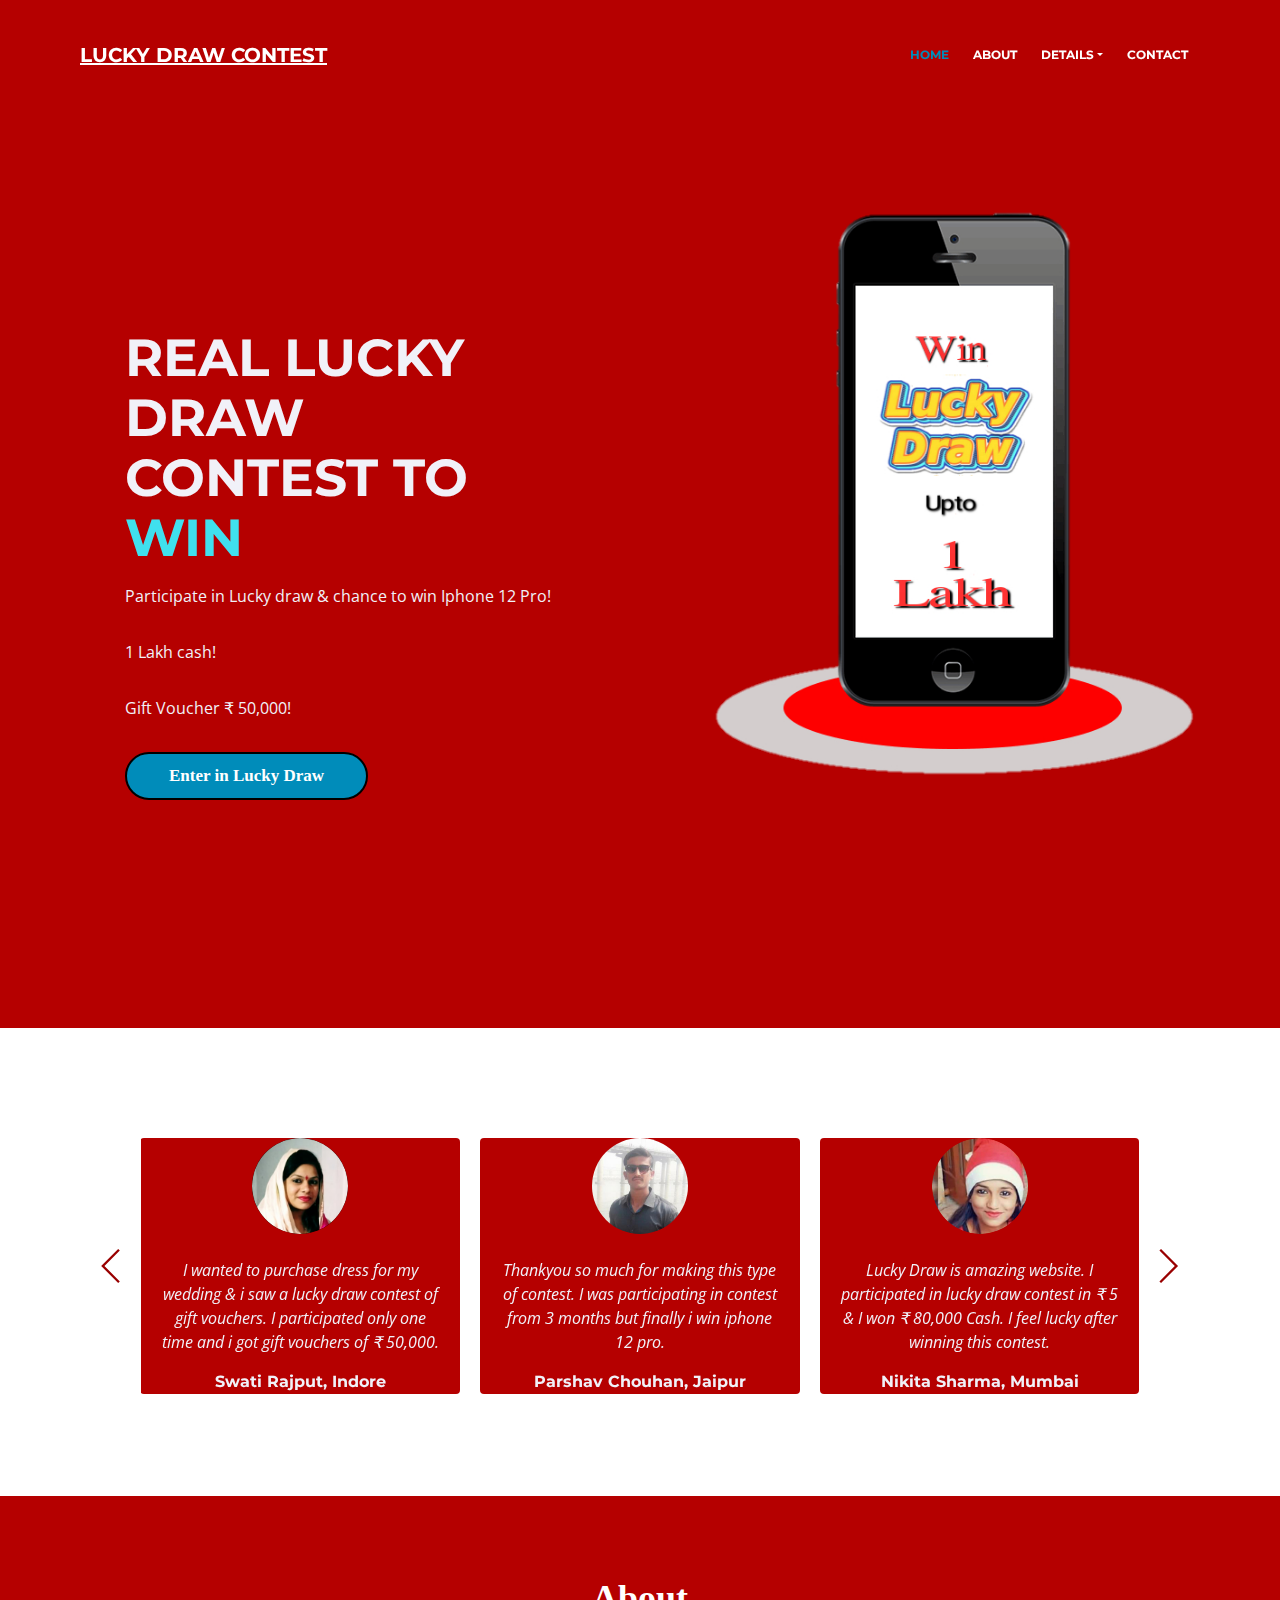
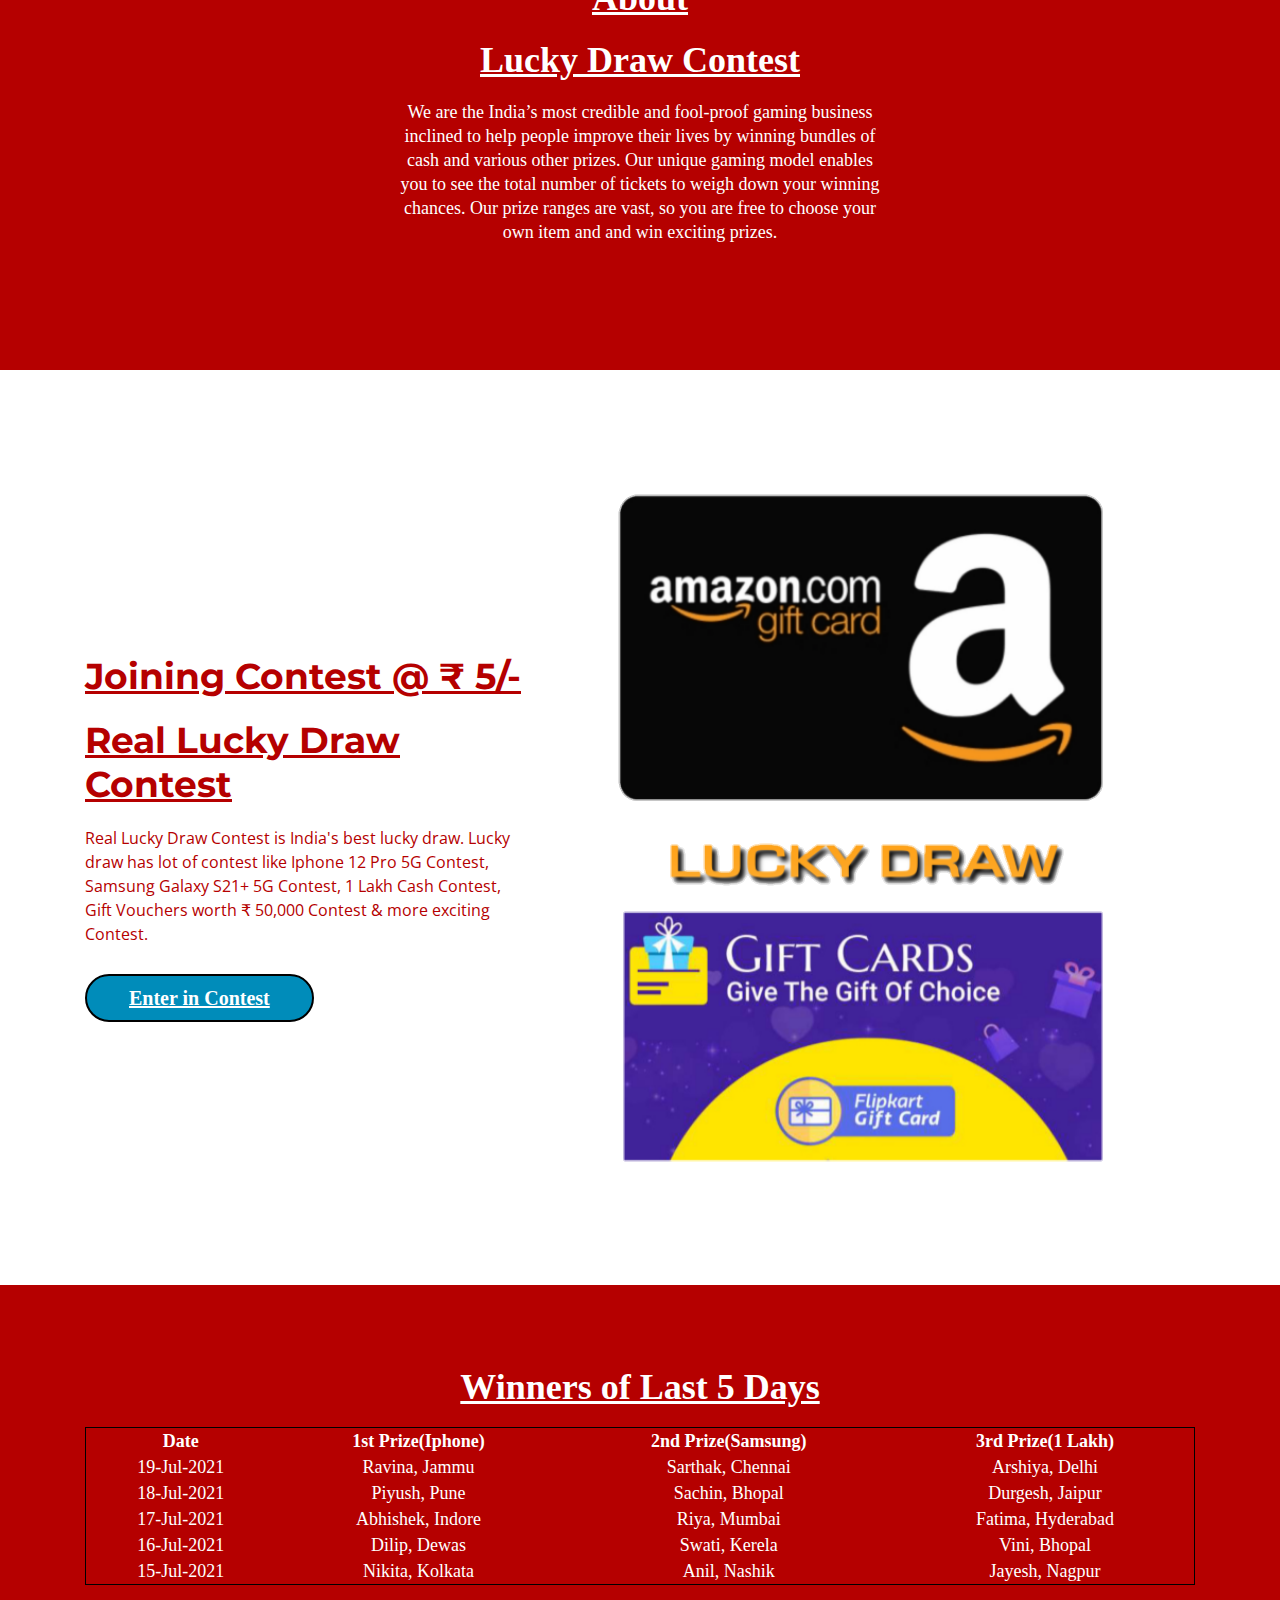
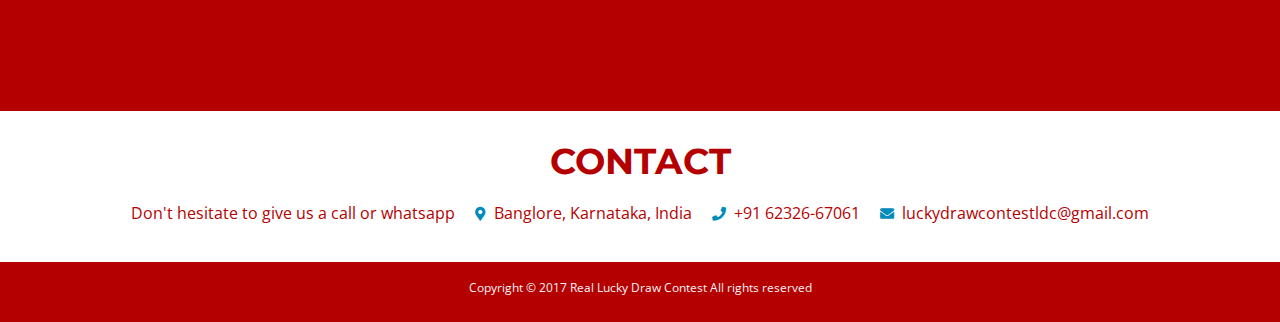
<file: index.html>
﻿<!DOCTYPE html>
<html lang="en">
<head>
    <meta charset="utf-8">
    <meta name="viewport" content="width=device-width, initial-scale=1, shrink-to-fit=no">
    
    <!-- SEO Meta Tags -->
    <meta name="description" content="Real Lucky Draw Contest is India's best lucky draw. Lucky draw has lot of contest like Iphone 12 Pro 5G Contest, Samsung Galaxy S21+ 5G Contest, 1 Lakh Cash Contest, Gift Vouchers worth ₹ 50,000 Contest & more exciting Contest.">
    <meta name="author" content="Inovatik">

    <!-- OG Meta Tags to improve the way the post looks when you share the page on LinkedIn, Facebook, Google+ -->
	<meta property="og:site_name" content="" /> <!-- website name -->
	<meta property="og:site" content="" /> <!-- website link -->
	<meta property="og:title" content=""/> <!-- title shown in the actual shared post -->
	<meta property="og:description" content="" /> <!-- description shown in the actual shared post -->
	<meta property="og:image" content="" /> <!-- image link, make sure it's jpg -->
	<meta property="og:url" content="" /> <!-- where do you want your post to link to -->
	<meta property="og:type" content="article" />

    <!-- Website Title -->
    <title>REAL LUCKY DRAW CONTEST</title>
    
    <!-- Styles -->
    <link href="https://fonts.googleapis.com/css?family=Montserrat:400,600,700" rel="stylesheet">
    <link href="https://fonts.googleapis.com/css?family=Open+Sans:400,400i,700,700i" rel="stylesheet">
    <link href="css/bootstrap.css" rel="stylesheet">
    <link href="css/fontawesome-all.css" rel="stylesheet">
    <link href="css/swiper.css" rel="stylesheet">
	<link href="css/magnific-popup.css" rel="stylesheet">
	<link href="css/styles.css" rel="stylesheet">
    
    <style>
        .inline-block {
   display: inline-block;
}

.img-with-text {
    text-align: center;
    
    width: [width of img];
    
}

.img-with-text img {
    display: inline-block;
    margin: 10px;
    width: 200px;
height: 250px;
}
    </style>
    
	<!-- Favicon  -->
    <link rel="icon" href="images/ilogo.png">
</head>
<body data-spy="scroll" data-target=".fixed-top">
    
    <!-- Navigation -->
    <nav class="navbar navbar-expand-md navbar-dark navbar-custom fixed-top">
        <!-- Text Logo - Use this if you don't have a graphic logo -->
        <!-- <a class="navbar-brand logo-text page-scroll" href="index.html">Leno</a> -->

        <!-- Image Logo -->
        <!--<a class="navbar-brand logo-image" href="index.html"><img src="images\Logo SVG.svg" alt="alternative"></a> -->
        <a class="navbar-brand logo-image" href="index.html">LUCKY DRAW CONTEST</a> 
        
        <!-- Mobile Menu Toggle Button -->
        <button class="navbar-toggler" type="button" data-toggle="collapse" data-target="#navbarsExampleDefault" aria-controls="navbarsExampleDefault" aria-expanded="false" aria-label="Toggle navigation">
            <span class="navbar-toggler-awesome fas fa-bars"></span>
            <span class="navbar-toggler-awesome fas fa-times"></span>
        </button>
        <!-- end of mobile menu toggle button -->

        <div class="collapse navbar-collapse" id="navbarsExampleDefault">
            <ul class="navbar-nav ml-auto">
                <li class="nav-item">
                    <a class="nav-link page-scroll" href="#header">HOME <span class="sr-only">(current)</span></a>
                </li>
                <li class="nav-item">
                    <a class="nav-link page-scroll" href="#preview">ABOUT</a>
                </li>

                <!-- Dropdown Menu -->          
                <li class="nav-item dropdown">
                    <a class="nav-link dropdown-toggle page-scroll" href="#details" id="navbarDropdown" role="button" aria-haspopup="true" aria-expanded="false">DETAILS</a>
                    <div class="dropdown-menu" aria-labelledby="navbarDropdown">
                        <a class="dropdown-item" href="terms-conditions.html"><span class="item-text">TERMS CONDITIONS</span></a>
                        <div class="dropdown-items-divide-hr"></div>
                                            </div>
                </li>
                <!-- end of dropdown menu -->

                <li class="nav-item">
                    <a class="nav-link page-scroll" href="#contact">CONTACT</a>
                </li>
            </ul>
        </div>
    </nav> <!-- end of navbar -->
    <!-- end of navigation -->


    <!-- Header -->
    <header id="header" class="header">
        <div class="header-content">
            <div class="container">
                <div class="row">
                    <div class="col-lg-6">
                        <div class="text-container">
                            <h1>REAL LUCKY DRAW <br>CONTEST TO <br><span id="js-rotating">WIN</span></h1>
                            <p class="p-large">Participate in Lucky draw & chance to win Iphone 12 Pro!</p>    
			    <p class="p-large"> 1 Lakh cash!</p>
			    <p class="p-large"> Gift Voucher ₹ 50,000!</p>
                            <!--<a class="btn-solid-lg page-scroll" href="#your-link"><i class="fab fa-apple"></i>APP STORE</a>-->
                            <a class="btn-solid-lg page-scroll" href="contest-form.html"><i class="#"></i>Enter in Lucky Draw</a>
                        </div>
                    </div> <!-- end of col -->
                    <div class="col-lg-6">
                        <div class="image-container">
                            <img class="img-fluid" src="images\front1.png" alt="alternative">
                        </div> <!-- end of image-container -->
                    </div> <!-- end of col -->
                </div> <!-- end of row -->
            </div> <!-- end of container -->
        </div> <!-- end of header-content -->
    </header> <!-- end of header -->
    <!-- end of header -->


    <!-- Testimonials -->
    <div class="slider-1">
        <div class="container">
            <div class="row">
                <div class="col-lg-12">

                    <!-- Card Slider -->
                    <div class="slider-container">
                        <div class="swiper-container card-slider">
                            <div class="swiper-wrapper">
                                
                                <!-- Slide -->
                                <div class="swiper-slide">
                                    <div class="card">
                                        <img class="card-image" src="images\IMG_20200821_150931.jpg" alt="alternative">
                                        <div class="card-body">
                                            <p class="testimonial-text">I wanted to purchase dress for my wedding & i saw a lucky draw contest of gift vouchers. I participated only one time and i got gift vouchers of ₹ 50,000.</p>
                                            <p class="testimonial-author">Swati Rajput, Indore</p>
                                        </div>
                                    </div>
                                </div> <!-- end of swiper-slide -->
                                <!-- end of slide -->
        
              <div class="swiper-slide">
                                    <div class="card">
                                        <img class="card-image" src="images\IMG_20200514_160900.jpg" alt="alternative">
                                        <div class="card-body">
                                            <p class="testimonial-text">Thankyou so much for making this type of contest. I was participating in contest from 3 months but finally i win iphone 12 pro.</p>
                                            <p class="testimonial-author">Parshav Chouhan, Jaipur</p>
                                        </div>
                                    </div>
                                </div> <!-- end of swiper-slide -->
                                <!-- end of slide -->
	        
              <div class="swiper-slide">
                                    <div class="card">
                                        <img class="card-image" src="images\1589226141588.png" alt="alternative">
                                        <div class="card-body">
                                            <p class="testimonial-text">Lucky Draw is amazing website. I participated in lucky draw contest in ₹ 5 & I won ₹ 80,000 Cash. I feel lucky after winning this contest.</p>
                                            <p class="testimonial-author">Nikita Sharma, Mumbai</p>
                                        </div>
                                    </div>
                                </div> <!-- end of swiper-slide -->
                                <!-- end of slide -->
		<div class="swiper-slide">
                                    <div class="card">
                                        <img class="card-image" src="images\IMG_20210602_201456.jpg" alt="alternative">
                                        <div class="card-body">
                                            <p class="testimonial-text">I wanted to purchase Iphone 10 but when i saw lucky draw contest @ Rs 5 then i participated and i won Iphone 12 Pro</p>
                                            <p class="testimonial-author">Abhishek Singh, Chandigarh</p>
                                        </div>
                                    </div>
                                </div> <!-- end of swiper-slide -->
                                <!-- end of slide -->
		<div class="swiper-slide">
                                    <div class="card">
                                        <img class="card-image" src="images\IMG_20200514_160807.jpg" alt="alternative">
                                        <div class="card-body">
                                            <p class="testimonial-text">Hello I am Bhumi Bhrambhatt from Surat. I WON ₹ 1,00,000. & now i will continue my studies. Thankyou so much for organising this contest</p>
                                            <p class="testimonial-author">Bhumi Bhrambhatt, Surat</p>
                                        </div>
                                    </div>
                                </div> <!-- end of swiper-slide -->
                                <!-- end of slide -->       
        
        
                            
                            </div> <!-- end of swiper-wrapper -->
        
                            <!-- Add Arrows -->
                            <div class="swiper-button-next"></div>
                            <div class="swiper-button-prev"></div>
                            <!-- end of add arrows -->
        
                        </div> <!-- end of swiper-container -->
                    </div> <!-- end of slider-container -->
                    <!-- end of card slider -->

                </div> <!-- end of col -->
            </div> <!-- end of row -->
        </div> <!-- end of container -->
    </div> <!-- end of slider-1 -->
    <!-- end of testimonials -->

    <!-- Video -->
    <div id="preview" class="basic-1">
        <div class="container">
            <div class="row">
                <div class="col-lg-12">
                    <h2>About</h2> 
	      <h2>Lucky Draw Contest</h2>
                    <div class="p-heading p-large">We are the India’s most credible and fool-proof gaming business inclined to help people improve their lives by winning bundles of cash and various other prizes. Our unique gaming model enables you to see the total number of tickets to weigh down your winning chances. Our prize ranges are vast, so you are free to choose your own item and and win exciting prizes.</div>
                </div> <!-- end of col -->
            </div> <!-- end of row -->
        </div> <!-- end of container -->
    </div> <!-- end of basic-1 -->
    <!-- end of video -->


    <!-- Download -->
    <div class="basic-4">
        <div class="container">
            <div class="row">
                <div class="col-lg-6 col-xl-5">
                    <div class="text-container">
                        <h2>Joining Contest @ ₹ 5/-</h2>
			<h2>Real Lucky Draw Contest</h2>
                        <p class="p-large">Real Lucky Draw Contest is India's best lucky draw. Lucky draw has lot of contest like Iphone 12 Pro 5G Contest, Samsung Galaxy S21+ 5G Contest, 1 Lakh Cash Contest, Gift Vouchers worth ₹ 50,000 Contest & more exciting Contest. </p>
                        <!--<a class="btn-solid-lg" href="#your-link"><i class="fab fa-apple"></i>APP STORE</a>-->
                            <a class="btn-solid-lg page-scroll" href="contest-form.html"><i class="#"></i>Enter in Contest</a>
                    </div> <!-- end of text-container -->
                </div> <!-- end of col -->
                <div class="col-lg-6 col-xl-7">
                    <div class="image-container">
                        <img class="img-fluid" src="images\question.png" alt="alternative">
                    </div> <!-- end of img-container -->
                </div> <!-- end of col -->
            </div> <!-- end of row -->
        </div> <!-- end of container -->
    </div> <!-- end of basic-4 -->
    <!-- end of download -->


    <!-- Video -->
    <div id="preview" class="basic-07">
        <div class="container">
            <div class="row">
                <div class="col-lg-12">
                    <h2>Winners of Last 5 Days</h2> 
          <h2></h2>
                    <table class="p-heading p-large" style="width:100%" "border: 1px solid black">

  <tr>
    <th>Date</th>
    <th>1st Prize(Iphone)</th>
    <th>2nd Prize(Samsung)</th>
    <th>3rd Prize(1 Lakh)</th>
  </tr>
  <tr>
    <td>19-Jul-2021</td>
    <td>Ravina, Jammu</td>
    <td>Sarthak, Chennai</td>
    <td>Arshiya, Delhi</td>
  </tr>
  <tr>
    <td>18-Jul-2021</td>
    <td>Piyush, Pune</td>
    <td>Sachin, Bhopal</td>
    <td>Durgesh, Jaipur</td>
  </tr>
  <tr>
    <td>17-Jul-2021</td>
    <td>Abhishek, Indore</td>
    <td>Riya, Mumbai</td>
    <td>Fatima, Hyderabad</td>
  </tr>
  <tr>
    <td>16-Jul-2021</td>
    <td>Dilip, Dewas</td>
    <td>Swati, Kerela</td>
    <td>Vini, Bhopal</td>
  </tr>
  <tr>
    <td>15-Jul-2021</td>
    <td>Nikita, Kolkata</td>
    <td>Anil, Nashik</td>
    <td>Jayesh, Nagpur</td>
  </tr>
</table>
                </div> <!-- end of col -->
            </div> <!-- end of row -->
        </div> <!-- end of container -->
    </div> <!-- end of basic-1 -->
    <!-- end of video -->


    <!-- Statistics -->
   
    <!-- Contact -->
    <div id="contact" class="form">
        <div class="container">
            <div class="row">
                <div class="col-lg-12">
                    <h2>CONTACT</h2>
                    <ul class="list-unstyled li-space-lg">
                        <li class="address">Don't hesitate to give us a call or whatsapp</li>
                        <li><i class="fas fa-map-marker-alt"></i>Banglore, Karnataka, India</li>
                        <li><i class="fas fa-phone"></i>+91 62326-67061</li>
                        <li><i class="fas fa-envelope"></i>luckydrawcontestldc@gmail.com</li>
                    </ul>
                </div> <!-- end of col -->
            </div> <!-- end of row -->
            <div class="row">
                <div class="col-lg-6 offset-lg-3">

                </div> <!-- end of col -->
            </div> <!-- end of row -->
        </div> <!-- end of container -->
    </div> <!-- end of form -->
    <!-- end of contact -->


    <!-- Copyright -->
    <div class="copyright1">
        <div class="container">
            <div class="row">
                <div class="col-lg-12">
                    <p class="p-small">Copyright © 2017 Real Lucky Draw Contest All rights reserved</p>
                </div> <!-- end of col -->
            </div> <!-- enf of row -->
        </div> <!-- end of container -->
    </div> <!-- end of copyright --> 
    <!-- end of copyright -->
    
    	
    <!-- Scripts -->
    <script src="js/jquery.min.js"></script> <!-- jQuery for Bootstrap's JavaScript plugins -->
    <script src="js/popper.min.js"></script> <!-- Popper tooltip library for Bootstrap -->
    <script src="js/bootstrap.min.js"></script> <!-- Bootstrap framework -->
    <script src="js/jquery.easing.min.js"></script> <!-- jQuery Easing for smooth scrolling between anchors -->
    <script src="js/swiper.min.js"></script> <!-- Swiper for image and text sliders -->
    <script src="js/jquery.magnific-popup.js"></script> <!-- Magnific Popup for lightboxes -->
    <script src="js/morphext.min.js"></script> <!-- Morphtext rotating text in the header -->
    <script src="js/validator.min.js"></script> <!-- Validator.js - Bootstrap plugin that validates forms -->
    <script src="js/scripts.js"></script> <!-- Custom scripts -->
</body>
</html>
</file>
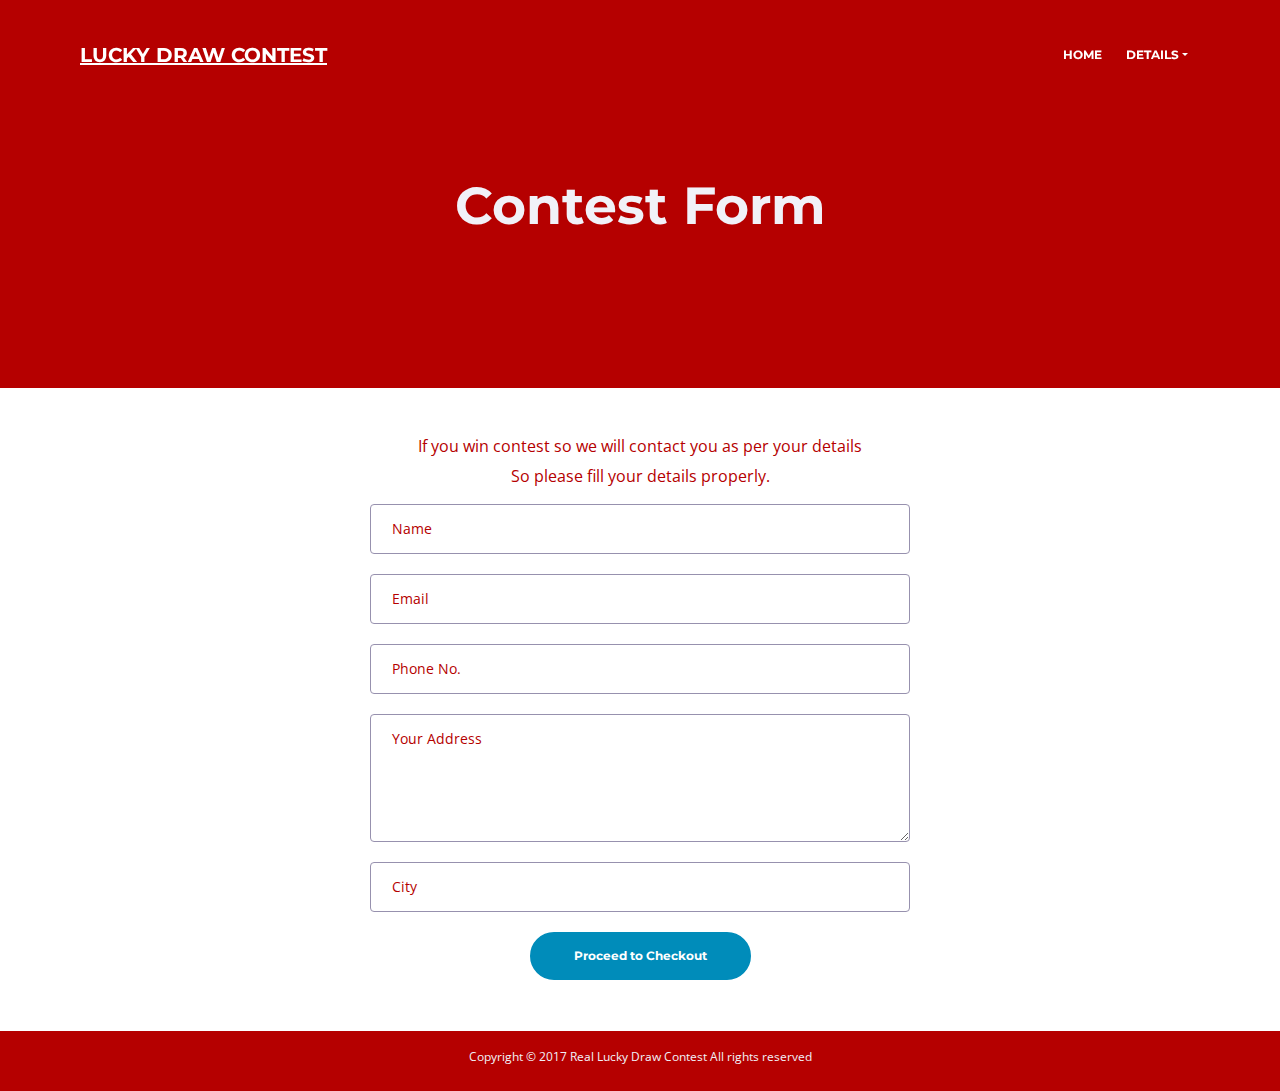
<file: contest-form.html>
﻿<!DOCTYPE html>
<html lang="en">
<head>
    <meta charset="utf-8">
    <meta name="viewport" content="width=device-width, initial-scale=1, shrink-to-fit=no">
    
    <!-- SEO Meta Tags -->
    <meta name="description" content="Real Lucky Draw Contest is India's best lucky draw. Lucky draw has lot of contest like Iphone 12 Pro 5G Contest, Samsung Galaxy S21+ 5G Contest, 1 Lakh Cash Contest, Gift Vouchers worth ₹ 50,000 Contest & more exciting Contest.">
    <meta name="author" content="Inovatik">

    <!-- OG Meta Tags to improve the way the post looks when you share the page on LinkedIn, Facebook, Google+ -->
	<meta property="og:site_name" content="" /> <!-- website name -->
	<meta property="og:site" content="" /> <!-- website link -->
	<meta property="og:title" content=""/> <!-- title shown in the actual shared post -->
	<meta property="og:description" content="" /> <!-- description shown in the actual shared post -->
	<meta property="og:image" content="" /> <!-- image link, make sure it's jpg -->
	<meta property="og:url" content="" /> <!-- where do you want your post to link to -->
	<meta property="og:type" content="article" />

    <!-- Website Title -->
    <title>CONTEST FORM</title>
    
    <!-- Styles -->
    <link href="https://fonts.googleapis.com/css?family=Open+Sans:300,300i,400,400i,600,600i,700,700i" rel="stylesheet">
    <link href="https://fonts.googleapis.com/css?family=Montserrat:600,700" rel="stylesheet">
    <link href="css/bootstrap.css" rel="stylesheet">
    <link href="css/fontawesome-all.css" rel="stylesheet">
    <link href="css/swiper.css" rel="stylesheet">
	<link href="css/magnific-popup.css" rel="stylesheet">
    <link href="css/styles.css" rel="stylesheet">
	
	<!-- Favicon  -->
    <link rel="icon" href="images/ilogo.png">
</head>
<body data-spy="scroll" data-target=".fixed-top">
    

    <!-- Navigation -->
    <nav class="navbar navbar-expand-md navbar-dark navbar-custom fixed-top">
        <!-- Text Logo - Use this if you don't have a graphic logo -->
        <!-- <a class="navbar-brand logo-text page-scroll" href="index.html">LUCKY DRAW CONTEST</a> -->

        <!-- Image Logo -->
        <!-- <a class="navbar-brand logo-image" href="C:\Users\Javed\Desktop\web\APP_LAUNCH\1588659717032.png"><img src="C:\Users\Javed\Desktop\web\APP_LAUNCH\1588659717032.png" alt="alternative"></a>  -->
        <a class="navbar-brand logo-image" href="index.html">LUCKY DRAW CONTEST</a> 
        <!-- Mobile Menu Toggle Button -->
        <button class="navbar-toggler" type="button" data-toggle="collapse" data-target="#navbarsExampleDefault" aria-controls="navbarsExampleDefault" aria-expanded="false" aria-label="Toggle navigation">
            <span class="navbar-toggler-awesome fas fa-bars"></span>
            <span class="navbar-toggler-awesome fas fa-times"></span>
        </button>
        <!-- end of mobile menu toggle button -->

        <div class="collapse navbar-collapse" id="navbarsExampleDefault">
            <ul class="navbar-nav ml-auto">
                <li class="nav-item">
                    <a class="nav-link page-scroll" href="index.html#header">HOME <span class="sr-only"></span></a>
                </li>

		<!-- Dropdown Menu -->          
                <li class="nav-item dropdown">
                    <a class="nav-link dropdown-toggle page-scroll" href="#details" id="navbarDropdown" role="button" aria-haspopup="true" aria-expanded="false">DETAILS</a>
                    <div class="dropdown-menu" aria-labelledby="navbarDropdown">
                        <a class="dropdown-item" href="terms-conditions.html"><span class="item-text">TERMS CONDITIONS</span></a>
                        <div class="dropdown-items-divide-hr"></div>
                    </div>
                </li>
                <!-- end of dropdown menu -->

            </ul>
        </div>
    </nav> <!-- end of navbar -->
    <!-- end of navigation -->


    <!-- Header -->
    <header id="header" class="ex-header">
        <div class="container">
            <div class="row">
                <div class="col-md-12">
                    <h1>Contest Form</h1>
                </div> <!-- end of col -->
            </div> <!-- end of row -->
        </div> <!-- end of container -->
    </header> <!-- end of ex-header -->
    <!-- end of header -->


    <!-- Contact -->
    <div id="contact" class="contest">
        <div class="container">
            <div class="row">
                <div class="col-lg-12">
                    <h2></h2>
                    <ul class="list-unstyled li-space-lg">
                        <li class="address">If you win contest so we will contact you as per your details</li>
                        <li><i class=""></i></li>
                        <li><i class=""></i>So please fill your details properly.</li>
                        <li><i class=""></i></li>
                    </ul>
                </div> <!-- end of col -->
            </div> <!-- end of row -->
            <div class="row">
                <div class="col-lg-6 offset-lg-3">
                    
                    <!-- Contact Form -->
                    <contest id="contactForm" data-toggle="validator" data-focus="false">
                        <div class="form-group">
                            <input type="text" class="form-control-input" id="cname" required>
                            <label class="label-control" for="cname">Name</label>
                            <div class="help-block with-errors"></div>
                        </div>
                        <div class="form-group">
                            <input type="text" class="form-control-input" id="cname" required>
                            <label class="label-control" for="cname">Email</label>
                            <div class="help-block with-errors"></div>
                        </div>
                        <div class="form-group">
                            <input type="text" class="form-control-input" id="cname" required>
                            <label class="label-control" for="cname">Phone No.</label>
                            <div class="help-block with-errors"></div>
                        </div>
                        <div class="form-group">
                            <textarea class="form-control-textarea" id="cmessage" required></textarea>
                            <label class="label-control" for="cmessage">Your Address</label>
                            <div class="help-block with-errors"></div>
                        </div>                        
                        <div class="form-group">
                            <input type="email" class="form-control-input" id="cemail" required>
                            <label class="label-control" for="cemail">City</label>
                            <div class="help-block with-errors"></div>
                        </div>
                        <div class="form-group">
                            <a class="btn-solid-lg page-scroll" href="https://paytm.me/QFaf-pk"><i class="#"></i>Proceed to Checkout</a>
                        </div>
                        <div class="form-message">
                            <div id="cmsgSubmit" class="h3 text-center hidden"></div>
                        </div>
                    </contest>
                    <!-- end of contact form -->

                </div> <!-- end of col -->
            </div> <!-- end of row -->
        </div> <!-- end of container -->
    </div> <!-- end of form -->
    <!-- end of contact -->

    <!-- Copyright -->
    <div class="copyright1">
        <div class="container">
            <div class="row">
                <div class="col-lg-12">
                    <p class="p-small">Copyright © 2017 Real Lucky Draw Contest All rights reserved</p>
                </div> <!-- end of col -->
            </div> <!-- enf of row -->
        </div> <!-- end of container -->
    </div> <!-- end of copyright --> 
    <!-- end of copyright -->

	
    <!-- Scripts -->
    <script src="js/jquery.min.js"></script> <!-- jQuery for Bootstrap's JavaScript plugins -->
    <script src="js/popper.min.js"></script> <!-- Popper tooltip library for Bootstrap -->
    <script src="js/bootstrap.min.js"></script> <!-- Bootstrap framework -->
    <script src="js/jquery.easing.min.js"></script> <!-- jQuery Easing for smooth scrolling between anchors -->
    <script src="js/swiper.min.js"></script> <!-- Swiper for image and text sliders -->
    <script src="js/jquery.magnific-popup.js"></script> <!-- Magnific Popup for lightboxes -->
    <script src="js/morphext.min.js"></script> <!-- Morphtext rotating text in the header -->
    <script src="js/validator.min.js"></script> <!-- Validator.js - Bootstrap plugin that validates forms -->
    <script src="js/scripts.js"></script> <!-- Custom scripts -->
    
</body>
</html>
</file>
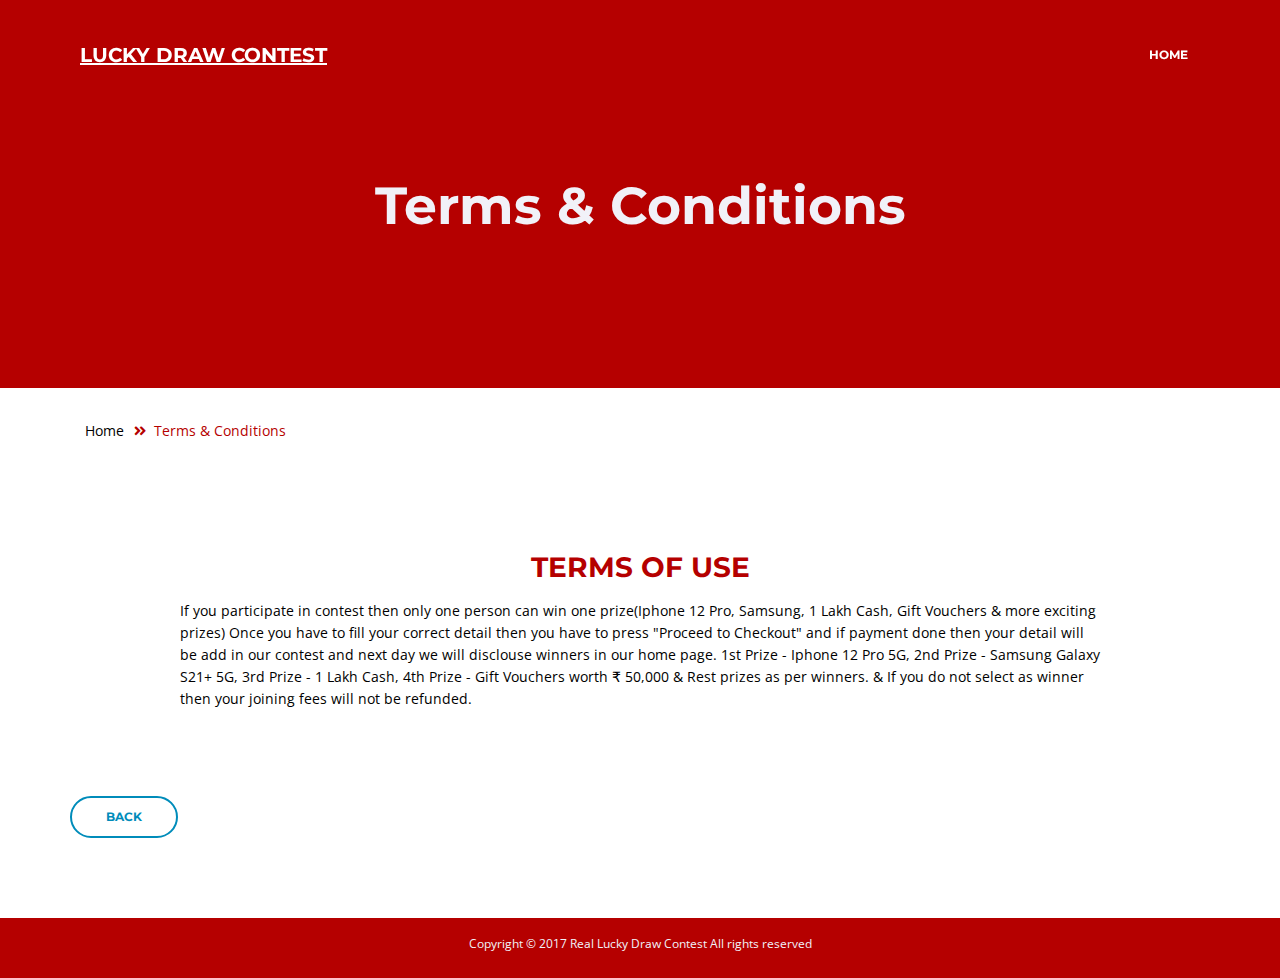
<file: terms-conditions.html>
﻿<!DOCTYPE html>
<html lang="en">
<head>
    <meta charset="utf-8">
    <meta name="viewport" content="width=device-width, initial-scale=1, shrink-to-fit=no">
    
    <!-- SEO Meta Tags -->
    <meta name="description" content="Real Lucky Draw Contest is India's best lucky draw. Lucky draw has lot of contest like Iphone 12 Pro 5G Contest, Samsung Galaxy S21+ 5G Contest, 1 Lakh Cash Contest, Gift Vouchers worth ₹ 50,000 Contest & more exciting Contest.">
    <meta name="author" content="Inovatik">

    <!-- OG Meta Tags to improve the way the post looks when you share the page on LinkedIn, Facebook, Google+ -->
	<meta property="og:site_name" content="" /> <!-- website name -->
	<meta property="og:site" content="" /> <!-- website link -->
	<meta property="og:title" content=""/> <!-- title shown in the actual shared post -->
	<meta property="og:description" content="" /> <!-- description shown in the actual shared post -->
	<meta property="og:image" content="" /> <!-- image link, make sure it's jpg -->
	<meta property="og:url" content="" /> <!-- where do you want your post to link to -->
	<meta property="og:type" content="article" />

    <!-- Website Title -->
    <title>Terms & Conditions</title>
    
    <!-- Styles -->
    <link href="https://fonts.googleapis.com/css?family=Open+Sans:300,300i,400,400i,600,600i,700,700i" rel="stylesheet">
    <link href="https://fonts.googleapis.com/css?family=Montserrat:600,700" rel="stylesheet">
    <link href="css/bootstrap.css" rel="stylesheet">
    <link href="css/fontawesome-all.css" rel="stylesheet">
    <link href="css/swiper.css" rel="stylesheet">
	<link href="css/magnific-popup.css" rel="stylesheet">
    <link href="css/styles.css" rel="stylesheet">
	
	<!-- Favicon  -->
    <link rel="icon" href="images/ilogo.png">
</head>
<body data-spy="scroll" data-target=".fixed-top">
    

    <!-- Navigation -->
    <nav class="navbar navbar-expand-md navbar-dark navbar-custom fixed-top">
        <!-- Text Logo - Use this if you don't have a graphic logo -->
        <!-- <a class="navbar-brand logo-text page-scroll" href="index.html">Money Market Quiz</a> -->

        <!-- Image Logo -->
        <!-- <a class="navbar-brand logo-image" href="C:\Users\Javed\Desktop\web\APP_LAUNCH\1588659717032.png"><img src="C:\Users\Javed\Desktop\web\APP_LAUNCH\1588659717032.png" alt="alternative"></a>  -->
        <a class="navbar-brand logo-image" href="index.html">LUCKY DRAW CONTEST</a> 
        <!-- Mobile Menu Toggle Button -->
        <button class="navbar-toggler" type="button" data-toggle="collapse" data-target="#navbarsExampleDefault" aria-controls="navbarsExampleDefault" aria-expanded="false" aria-label="Toggle navigation">
            <span class="navbar-toggler-awesome fas fa-bars"></span>
            <span class="navbar-toggler-awesome fas fa-times"></span>
        </button>
        <!-- end of mobile menu toggle button -->

        <div class="collapse navbar-collapse" id="navbarsExampleDefault">
            <ul class="navbar-nav ml-auto">
                <li class="nav-item">
                    <a class="nav-link page-scroll" href="index.html#header">HOME<span class="sr-only"></span></a>
                </li>
            </ul>
        </div>
    </nav> <!-- end of navbar -->
    <!-- end of navigation -->


    <!-- Header -->
    <header id="header" class="ex-header">
        <div class="container">
            <div class="row">
                <div class="col-lg-12">
                    <h1>Terms & Conditions</h1>
                </div> <!-- end of col -->
            </div> <!-- end of row -->
        </div> <!-- end of container -->
    </header> <!-- end of ex-header -->
    <!-- end of header -->


    <!-- Breadcrumbs -->
    <div class="ex-basic-1">
        <div class="container">
            <div class="row">
                <div class="col-lg-12">
                    <div class="breadcrumbs">
                        <p1 href="index.html">Home</p1><i class="fa fa-angle-double-right"></i><span>Terms & Conditions</span>
                    </div> <!-- end of breadcrumbs -->
                </div> <!-- end of col -->
            </div> <!-- end of row -->
        </div> <!-- end of container -->
    </div> <!-- end of ex-basic-1 -->
    <!-- end of breadcrumbs -->


    <!-- Terms Content -->
    <div class="ex-basic-2">
        <div class="container">
            <div class="row">
                <div class="col-lg-10 offset-lg-1">
                    <div class="text-container">
                        <center><h3>TERMS OF USE</h3></center>
                        <p1>If you participate in contest then only one person can win one prize(Iphone 12 Pro, Samsung, 1 Lakh Cash, Gift Vouchers & more exciting prizes) Once you have to fill your correct detail then you have to press "Proceed to Checkout" and if payment done then your detail will be add in our contest and next day we will disclouse winners in our home page. 1st Prize - Iphone 12 Pro 5G, 2nd Prize - Samsung Galaxy S21+ 5G, 3rd Prize - 1 Lakh Cash, 4th Prize - Gift Vouchers worth ₹ 50,000 & Rest prizes as per winners. & If you do not select as winner then your joining fees will not be refunded.  </p>
                       </div> <!-- end of text-container -->
                    
                    
</div>

                        <a class="btn-outline-reg" href="index.html">BACK</a>
                    </div> <!-- end of text-container -->
                </div>
            </div> <!-- end of row -->
        </div> <!-- end of container -->
    </div> <!-- end of ex-basic -->
    <!-- end of terms content -->
    
    <!-- Copyright -->
    <div class="copyright1">
        <div class="container">
            <div class="row">
                <div class="col-lg-12">
                    <p class="p-small">Copyright © 2017 Real Lucky Draw Contest All rights reserved</p>
                </div> <!-- end of col -->
            </div> <!-- enf of row -->
        </div> <!-- end of container -->
    </div> <!-- end of copyright --> 
    <!-- end of copyright -->

	
    <!-- Scripts -->
    <script src="js/jquery.min.js"></script> <!-- jQuery for Bootstrap's JavaScript plugins -->
    <script src="js/popper.min.js"></script> <!-- Popper tooltip library for Bootstrap -->
    <script src="js/bootstrap.min.js"></script> <!-- Bootstrap framework -->
    <script src="js/jquery.easing.min.js"></script> <!-- jQuery Easing for smooth scrolling between anchors -->
    <script src="js/swiper.min.js"></script> <!-- Swiper for image and text sliders -->
    <script src="js/jquery.magnific-popup.js"></script> <!-- Magnific Popup for lightboxes -->
    <script src="js/morphext.min.js"></script> <!-- Morphtext rotating text in the header -->
    <script src="js/validator.min.js"></script> <!-- Validator.js - Bootstrap plugin that validates forms -->
    <script src="js/scripts.js"></script> <!-- Custom scripts -->
</body>
</html>
</file>
<file: css/styles.css>
/* Template: Juno - Multipurpose Landing Page Pack
   Author: InovatikThemes
   Created: Mar 2019
   Description: Master CSS file
*/

/*****************************************
Table Of Contents:

01. General Styles
02. Preloader
03. Navigation
04. Header
05. Features
******************************************/

/*****************************************
Colors:

- Text, navbar links - white #f1f1f8
- Buttons, bullets, icons - turquoise #008CBA
- Navbar - navy #B50000
- Backgrounds - dark denim #FFF
- Backgrounds - denim #FFF
******************************************/


/******************************/
/*     01. General Styles     */
/******************************/
body,
html {
    width: 100%;
	height: 100%;
}

body, p {
	color: #f1f1f8; 
	font: 400 0.875rem/1.375rem "Open Sans", sans-serif;
}

body, p1 {
	color: #000; 
	font: 400 0.875rem/1.375rem "Open Sans", sans-serif;
}

.p-large {
	color: #f1f1f8;
	font: 400 1rem/1.5rem "Open Sans", sans-serif;
}

.p-small {
	color: #f1f1f8;
	font: 400 0.75rem/1.25rem "Open Sans", sans-serif;
}

.p-heading {
	margin-bottom: 3.75rem;
	text-align: center;
}

.li-space-lg li {
	margin-bottom: 0.375rem;
}

.indent {
	padding-left: 1.25rem;
}

h1 {
	color: #f1f1f8;
	font: 700 2.5rem/2.875rem "Montserrat", sans-serif;
}

h2 {
	color: #f1f1f8;
	font: 700 2.25rem/2.75rem "Montserrat", sans-serif;
}

h3 {
	color: #f1f1f8;
	font: 700 1.75rem/2.125rem "Montserrat", sans-serif;
}

h4 {
	color: #f1f1f8;
	font: 700 1.375rem/1.75rem "Montserrat", sans-serif;
}

h5 {
	color: #f1f1f8;
	font: 700 1.125rem/1.625rem "Montserrat", sans-serif;
}

h6 {
	color: #f1f1f8;
	font: 700 1rem/1.5rem "Montserrat", sans-serif;
}

a {
	color: #f1f1f8;
	text-decoration: underline;
}

a:hover {
	color: #f1f1f8;
	text-decoration: underline;
}

a.turquoise {
	color: #008CBA;
}

a.white {
	color: #fff;
}

.testimonial-text {
	font: italic 400 1rem/1.5rem "Open Sans", sans-serif;
}

.testimonial-author {
	font: 700 1rem/1.5rem "Montserrat", sans-serif;
}

.btn-solid-reg {
	display: inline-block;
	padding: 1.1875rem 2.125rem 1.1875rem 2.125rem;
	border: 0.125rem solid #008CBA;
	border-radius: 2rem;
	background-color: #008CBA;
	color: #fff;
	font: 700 0.75rem/0 "Montserrat", sans-serif;
	text-decoration: none;
	transition: all 0.2s;
}

.btn-solid-reg:hover {
	background-color: transparent;
	color: #008CBA;
	text-decoration: none;
}

.btn-solid-lg {
	display: inline-block;
	padding: 1.375rem 2.625rem 1.375rem 2.625rem;
	border: 0.125rem solid #008CBA;
	border-radius: 2rem;
	background-color: #008CBA;
	color: #fff;
	font: 700 0.75rem/0 "Montserrat", sans-serif;
	text-decoration: none;
	transition: all 0.2s;
}

.btn-solid-lg:hover {
	background-color: transparent;
	color: #008CBA;
	text-decoration: none;
}

.btn-solid-lg .fab {
	margin-right: 0.5rem;
	font-size: 1.25rem;
	line-height: 0;
	vertical-align: top;
}

.btn-solid-lg .fab.fa-google-play {
	font-size: 1rem;
}

.btn-outline-reg {
	display: inline-block;
	padding: 1.1875rem 2.125rem 1.1875rem 2.125rem;
	border: 0.125rem solid #008CBA;
	border-radius: 2rem;
	background-color: transparent;
	color: #008CBA;
	font: 700 0.75rem/0 "Montserrat", sans-serif;
	text-decoration: none;
	transition: all 0.2s;
}

.btn-outline-reg:hover {
	background-color: #008CBA;
	color: #fff;
	text-decoration: none;
}

.btn-outline-lg {
	display: inline-block;
	padding: 1.375rem 2.625rem 1.375rem 2.625rem;
	border: 0.125rem solid #008CBA;
	border-radius: 2rem;
	background-color: transparent;
	color: #008CBA;
	font: 700 0.75rem/0 "Montserrat", sans-serif;
	text-decoration: none;
	transition: all 0.2s;
}

.btn-outline-lg:hover {
	background-color: #008CBA;
	color: #fff;
	text-decoration: none;
}

.btn-outline-sm {
	display: inline-block;
	padding: 1rem 1.625rem 0.875rem 1.625rem;
	border: 0.125rem solid #008CBA;
	border-radius: 2rem;
	background-color: transparent;
	color: #008CBA;
	font: 700 0.625rem/0 "Montserrat", sans-serif;
	text-decoration: none;
	transition: all 0.2s;
}

.btn-outline-sm:hover {
	background-color: #008CBA;
	color: #fff;
	text-decoration: none;
}

.form-group {
	position: relative;
	margin-bottom: 1.25rem;
	color: #B50000;
}

.form-group.has-error.has-danger {
	margin-bottom: 0.625rem;
}

.form-group.has-error.has-danger .help-block.with-errors ul {
	margin-top: 0.375rem;
}

.label-control {
	position: absolute;
	top: 0.87rem;
	left: 1.375rem;
	color: #b50000;
	opacity: 1;
	font: 400 0.875rem/1.375rem "Open Sans", sans-serif;
	cursor: text;
	transition: all 0.2s ease;
}

/* IE10+ hack to solve lower label text position compared to the rest of the browsers */
@media screen and (-ms-high-contrast: active), screen and (-ms-high-contrast: none) {  
	.label-control {
		top: 0.9375rem;
	}
}

.form-control-input:focus + .label-control,
.form-control-input.notEmpty + .label-control,
.form-control-textarea:focus + .label-control,
.form-control-textarea.notEmpty + .label-control {
	top: 0.125rem;
	opacity: 1;
	font-size: 0.75rem;
	font-weight: 700;
}

.form-control-input,
.form-control-select {
	display: block; /* needed for proper display of the label in Firefox, IE, Edge */
	width: 100%;
	padding-top: 1.0625rem;
	padding-bottom: 0.0625rem;
	padding-left: 1.3125rem;
	border: 1px solid #9791ae;
	border-radius: 0.25rem;
	background-color: #fff;
	color: #f1f1f1;
	font: 400 0.875rem/1.875rem "Open Sans", sans-serif;
	transition: all 0.2s;
	-webkit-appearance: none; /* removes inner shadow on form inputs on ios safari */
}

.form-control-select {
	padding-top: 0.5rem;
	padding-bottom: 0.5rem;
	height: 3rem;
}

/* IE10+ hack to solve lower label text position compared to the rest of the browsers */
@media screen and (-ms-high-contrast: active), screen and (-ms-high-contrast: none) {  
	.form-control-input {
		padding-top: 1.25rem;
		padding-bottom: 0.75rem;
		line-height: 1.75rem;
	}

	.form-control-select {
		padding-top: 0.875rem;
		padding-bottom: 0.75rem;
		height: 3.125rem;
		line-height: 2.125rem;
	}
}

select {
    /* you should keep these first rules in place to maintain cross-browser behavior */
    -webkit-appearance: none;
	-moz-appearance: none;
	-ms-appearance: none;
    -o-appearance: none;
    appearance: none;
    background-image: url('../images/down-arrow.png');
    background-position: 96% 50%;
    background-repeat: no-repeat;
    outline: none;
}

select::-ms-expand {
    display: none; /* removes the ugly default down arrow on select form field in IE11 */
}

.form-control-textarea {
	display: block; /* used to eliminate a bottom gap difference between Chrome and IE/FF */
	width: 100%;
	height: 8rem; /* used instead of html rows to normalize height between Chrome and IE/FF */
	padding-top: 1.25rem;
	padding-left: 1.3125rem;
	border: 1px solid #9791ae;
	border-radius: 0.25rem;
	background-color: #fff;
	color: #f1f1f8;
	font: 400 0.875rem/1.75rem "Open Sans", sans-serif;
	transition: all 0.2s;
}

.form-control-input:focus,
.form-control-select:focus,
.form-control-textarea:focus {
	border: 1px solid #f1f1f8;
	outline: none; /* Removes blue border on focus */
}

.form-control-input:hover,
.form-control-select:hover,
.form-control-textarea:hover {
	border: 1px solid #f1f1f8;
}

.checkbox {
	font: 400 0.75rem/1.25rem "Open Sans", sans-serif;
}

input[type='checkbox'] {
	vertical-align: -15%;
	margin-right: 0.375rem;
}

/* IE10+ hack to raise checkbox field position compared to the rest of the browsers */
@media screen and (-ms-high-contrast: active), screen and (-ms-high-contrast: none) {  
	input[type='checkbox'] {
		vertical-align: -9%;
	}
}

.form-control-submit-button {
	display: inline-block;
	width: 100%;
	height: 3.125rem;
	border: 1px solid #008CBA;
	border-radius: 1.5rem;
	font-size: 17px;
	color: #FFF;
	text-decoration-line: underline;
	font-family: Time New Roman;
	background-color: #008CBA;
	font: 700 0.75rem/1.75rem "Montserrat", sans-serif;
	cursor: pointer;
	transition: all 0.2s;
}

.form-control-submit-button:hover {
	background-color: transparent;
	color: #008CBA;
}

/* Form Success And Error Message Formatting */
#cmsgSubmit.h3.text-center.tada.animated,
#pmsgSubmit.h3.text-center.tada.animated,
#cmsgSubmit.h3.text-center,
#pmsgSubmit.h3.text-center {
	display: block;
	margin-bottom: 0;
	color: #f1f1f8;
	font: 400 1.125rem/1rem "Open Sans", sans-serif;
}

.help-block.with-errors .list-unstyled {
	color: #f1f1f8;
	font-size: 0.75rem;
	line-height: 1.125rem;
	text-align: left;
}

.help-block.with-errors ul {
	margin-bottom: 0;
}
/* end of form success and error message formatting */

/* Form Success And Error Message Animation - Animate.css */
@-webkit-keyframes tada {
	from {
		-webkit-transform: scale3d(1, 1, 1);
		-ms-transform: scale3d(1, 1, 1);
		transform: scale3d(1, 1, 1);
	}
	10%, 20% {
		-webkit-transform: scale3d(.9, .9, .9) rotate3d(0, 0, 1, -3deg);
		-ms-transform: scale3d(.9, .9, .9) rotate3d(0, 0, 1, -3deg);
		transform: scale3d(.9, .9, .9) rotate3d(0, 0, 1, -3deg);
	}
	30%, 50%, 70%, 90% {
		-webkit-transform: scale3d(1.1, 1.1, 1.1) rotate3d(0, 0, 1, 3deg);
		-ms-transform: scale3d(1.1, 1.1, 1.1) rotate3d(0, 0, 1, 3deg);
		transform: scale3d(1.1, 1.1, 1.1) rotate3d(0, 0, 1, 3deg);
	}
	40%, 60%, 80% {
		-webkit-transform: scale3d(1.1, 1.1, 1.1) rotate3d(0, 0, 1, -3deg);
		-ms-transform: scale3d(1.1, 1.1, 1.1) rotate3d(0, 0, 1, -3deg);
		transform: scale3d(1.1, 1.1, 1.1) rotate3d(0, 0, 1, -3deg);
	}
	to {
		-webkit-transform: scale3d(1, 1, 1);
		-ms-transform: scale3d(1, 1, 1);
		transform: scale3d(1, 1, 1);
	}
}

@keyframes tada {
	from {
		-webkit-transform: scale3d(1, 1, 1);
		-ms-transform: scale3d(1, 1, 1);
		transform: scale3d(1, 1, 1);
	}
	10%, 20% {
		-webkit-transform: scale3d(.9, .9, .9) rotate3d(0, 0, 1, -3deg);
		-ms-transform: scale3d(.9, .9, .9) rotate3d(0, 0, 1, -3deg);
		transform: scale3d(.9, .9, .9) rotate3d(0, 0, 1, -3deg);
	}
	30%, 50%, 70%, 90% {
		-webkit-transform: scale3d(1.1, 1.1, 1.1) rotate3d(0, 0, 1, 3deg);
		-ms-transform: scale3d(1.1, 1.1, 1.1) rotate3d(0, 0, 1, 3deg);
		transform: scale3d(1.1, 1.1, 1.1) rotate3d(0, 0, 1, 3deg);
	}
	40%, 60%, 80% {
		-webkit-transform: scale3d(1.1, 1.1, 1.1) rotate3d(0, 0, 1, -3deg);
		-ms-transform: scale3d(1.1, 1.1, 1.1) rotate3d(0, 0, 1, -3deg);
		transform: scale3d(1.1, 1.1, 1.1) rotate3d(0, 0, 1, -3deg);
	}
	to {
		-webkit-transform: scale3d(1, 1, 1);
		-ms-transform: scale3d(1, 1, 1);
		transform: scale3d(1, 1, 1);
	}
}

.tada {
	-webkit-animation-name: tada;
	animation-name: tada;
}

.animated {
	-webkit-animation-duration: 1s;
	animation-duration: 1s;
	-webkit-animation-fill-mode: both;
	animation-fill-mode: both;
}
/* end of form success and error message animation - Animate.css */

/* Fade-move Animation For Lightbox - Magnific Popup */
/* at start */
.my-mfp-slide-bottom .zoom-anim-dialog {
	opacity: 0;
	transition: all 0.2s ease-out;
	-webkit-transform: translateY(-1.25rem) perspective(37.5rem) rotateX(10deg);
	-ms-transform: translateY(-1.25rem) perspective(37.5rem) rotateX(10deg);
	transform: translateY(-1.25rem) perspective(37.5rem) rotateX(10deg);
}

/* animate in */
.my-mfp-slide-bottom.mfp-ready .zoom-anim-dialog {
	opacity: 1;
	-webkit-transform: translateY(0) perspective(37.5rem) rotateX(0); 
	-ms-transform: translateY(0) perspective(37.5rem) rotateX(0); 
	transform: translateY(0) perspective(37.5rem) rotateX(0); 
}

/* animate out */
.my-mfp-slide-bottom.mfp-removing .zoom-anim-dialog {
	opacity: 0;
	-webkit-transform: translateY(-0.625rem) perspective(37.5rem) rotateX(10deg); 
	-ms-transform: translateY(-0.625rem) perspective(37.5rem) rotateX(10deg); 
	transform: translateY(-0.625rem) perspective(37.5rem) rotateX(10deg); 
}

/* dark overlay, start state */
.my-mfp-slide-bottom.mfp-bg {
	opacity: 0;
	transition: opacity 0.2s ease-out;
}

/* animate in */
.my-mfp-slide-bottom.mfp-ready.mfp-bg {
	opacity: 0.8;
}
/* animate out */
.my-mfp-slide-bottom.mfp-removing.mfp-bg {
	opacity: 0;
}
/* end of fade-move animation for lightbox - magnific popup */

/* Fade Animation For Image Slider - Magnific Popup */
@-webkit-keyframes fadeIn {
	from {
		opacity: 0;
	}
	to {
		opacity: 1;
	}
}

@keyframes fadeIn {
	from {
		opacity: 0;
	}
	to {
		opacity: 1;
	}
}

.fadeIn {
	-webkit-animation: fadeIn 0.6s;
	animation: fadeIn 0.6s;
}

@-webkit-keyframes fadeOut {
	from {
		opacity: 1;
	}
	to {
		opacity: 0;
	}
}

@keyframes fadeOut {
	from {
		opacity: 1;
	}
	to {
		opacity: 0;
	}
}

.fadeOut {
	-webkit-animation: fadeOut 0.8s;
	animation: fadeOut 0.8s;
}
/* end of fade animation for image slider - magnific popup */


/*************************/
/*     02. Preloader     */
/*************************/
.spinner-wrapper {
	position: fixed;
	z-index: 999999;
	top: 0;
	right: 0;
	bottom: 0;
	left: 0;
	background: #FFF;
}

.spinner {
	position: absolute;
	top: 50%; /* centers the loading animation vertically one the screen */
	left: 50%; /* centers the loading animation horizontally one the screen */
	width: 3.75rem;
	height: 1.25rem;
	margin: -0.625rem 0 0 -1.875rem; /* is width and height divided by two */ 
	text-align: center;
}

.spinner > div {
	display: inline-block;
	width: 1rem;
	height: 1rem;
	border-radius: 100%;
	background-color: #fff;
	-webkit-animation: sk-bouncedelay 1.4s infinite ease-in-out both;
	animation: sk-bouncedelay 1.4s infinite ease-in-out both;
}

.spinner .bounce1 {
	-webkit-animation-delay: -0.32s;
	animation-delay: -0.32s;
}

.spinner .bounce2 {
	-webkit-animation-delay: -0.16s;
	animation-delay: -0.16s;
}

@-webkit-keyframes sk-bouncedelay {
	0%, 80%, 100% { -webkit-transform: scale(0); }
	40% { -webkit-transform: scale(1.0); }
}

@keyframes sk-bouncedelay {
	0%, 80%, 100% { 
		-webkit-transform: scale(0);
		-ms-transform: scale(0);
		transform: scale(0);
	} 40% { 
		-webkit-transform: scale(1.0);
		-ms-transform: scale(1.0);
		transform: scale(1.0);
	}
}


/**************************/
/*     03. Navigation     */
/**************************/
.navbar-custom {
	background-color: #B50000;
	box-shadow: 0 0.0625rem 0.375rem 0 rgba(0, 0, 0, 0.1);
	font: 700 0.75rem/2rem "Montserrat", sans-serif;
	transition: all 0.2s;
}

.navbar-custom .navbar-brand.logo-image img {
    width: 113px;
	height: 34px;
	margin-bottom: 1px;
	-webkit-backface-visibility: hidden;
}

.navbar-custom .navbar-brand.logo-text {
	font: 700 2.375rem/1.5rem "Montserrat", sans-serif;
	color: #fff;
	letter-spacing: -0.5px;
	text-decoration: none;
}

.navbar-custom .navbar-nav {
	margin-top: 0.75rem;
}

.navbar-custom .nav-item .nav-link {
	padding: 0 0.75rem 0 0.75rem;
	color: #fff;
	text-decoration: none;
	transition: all 0.2s ease;
}

.navbar-custom .nav-item .nav-link:hover,
.navbar-custom .nav-item .nav-link.active {
	color: #008CBA;
}

/* Dropdown Menu */
.navbar-custom .dropdown:hover > .dropdown-menu {
	display: block; /* this makes the dropdown menu stay open while hovering it */
	min-width: auto;
	animation: fadeDropdown 0.2s; /* required for the fade animation */
}

@keyframes fadeDropdown {
    0% {
        opacity: 0;
    }

    100% {
        opacity: 1;
    }
}

.navbar-custom .dropdown-toggle:focus { /* removes dropdown outline on focus  */
	outline: 0;
}

.navbar-custom .dropdown-menu {
	margin-top: 0;
	border: none;
	border-radius: 0.25rem;
	background-color: #B50000;
}

.navbar-custom .dropdown-item {
	color: #fff;
	text-decoration: none;
}

.navbar-custom .dropdown-item:hover {
	background-color: #B50000;
}

.navbar-custom .dropdown-item .item-text {
	font: 700 0.75rem/1.5rem "Montserrat", sans-serif;
}

.navbar-custom .dropdown-item:hover .item-text {
	color: #008CBA;
}

.navbar-custom .dropdown-items-divide-hr {
	width: 100%;
	height: 1px;
	margin: 0.25rem auto 0.25rem auto;
	border: none;
	background-color: #b5bcc4;
	opacity: 0.2;
}
/* end of dropdown menu */

.navbar-custom .social-icons {
	display: none;
}

.navbar-custom .navbar-toggler {
	border: none;
	color: #fff;
	font-size: 2rem;
}

.navbar-custom button[aria-expanded='false'] .navbar-toggler-awesome.fas.fa-times{
	display: none;
}

.navbar-custom button[aria-expanded='false'] .navbar-toggler-awesome.fas.fa-bars{
	display: inline-block;
}

.navbar-custom button[aria-expanded='true'] .navbar-toggler-awesome.fas.fa-bars{
	display: none;
}

.navbar-custom button[aria-expanded='true'] .navbar-toggler-awesome.fas.fa-times{
	display: inline-block;
	margin-right: 0.125rem;
}


/*********************/
/*    04. Header     */
/*********************/
.header {
	background: linear-gradient(to bottom right, rgba(153, 0, 0, 0), rgba(241, 104, 104, 0)), url() center center no-repeat;
	background-size: cover;
	background-color: #B50000;
}

.header .header-content {
	padding-top: 8.5rem;
	padding-bottom: 7rem;
	text-align: center;
}

.header .text-container {
	margin-bottom: 3rem;
}

.header h1 {
	margin-bottom: 1rem;
}

.header #js-rotating {
	color: #40e0ee;
}

.header .p-large {
	margin-bottom: 2rem;
}

.header .btn-solid-lg {
	margin-right: 0.5rem;
	margin-bottom: 1.25rem;
	font-size: 17px;
	color: #FFF;
	font-family: Time New Roman;
	background-color: #008CBA;
	border: 2px solid #000;
}


/****************************/
/*     05. Testimonials     */
/****************************/
.slider-1 {
	padding-top: 6.875rem;
	padding-bottom: 6.375rem;
	background-color: #FFF;
}

.slider-1 .slider-container {
	position: relative;
}

.slider-1 .swiper-container {
	position: static;
	width: 90%;
	text-align: center;
}

.slider-1 .swiper-button-prev:focus,
.slider-1 .swiper-button-next:focus {
	/* even if you can't see it chrome you can see it on mobile device */
	outline: none;
}

.slider-1 .swiper-button-prev {
	left: -0.5rem;
	background-image: url("data:image/svg+xml;charset=utf-8,%3Csvg%20xmlns%3D'http%3A%2F%2Fwww.w3.org%2F2000%2Fsvg'%20viewBox%3D'0%200%2028%2044'%3E%3Cpath%20d%3D'M0%2C22L22%2C0l2.1%2C2.1L4.2%2C22l19.9%2C19.9L22%2C44L0%2C22L0%2C22L0%2C22z'%20fill%3D'%23990000'%2F%3E%3C%2Fsvg%3E");
	background-size: 1.125rem 1.75rem;
}

.slider-1 .swiper-button-next {
	right: -0.5rem;
	background-image: url("data:image/svg+xml;charset=utf-8,%3Csvg%20xmlns%3D'http%3A%2F%2Fwww.w3.org%2F2000%2Fsvg'%20viewBox%3D'0%200%2028%2044'%3E%3Cpath%20d%3D'M27%2C22L27%2C22L5%2C44l-2.1-2.1L22.8%2C22L2.9%2C2.1L5%2C0L27%2C22L27%2C22z'%20fill%3D'%23990000'%2F%3E%3C%2Fsvg%3E");
	color: #B50000;
	background-size: 1.125rem 1.75rem;
}

.slider-1 .card {
	position: relative;
	border: none;
	background-color: #B50000;
}

.slider-1 .card-image {
	width: 6rem;
	height: 6rem;
	margin-right: auto;
	margin-bottom: 0.25rem;
	margin-left: auto;
	border-radius: 50%;
}

.slider-1 .card-body {
	padding-bottom: 0;
}

.slider-1 .testimonial-author {
	margin-bottom: 0;
	text-color: #000;
}


/************************/
/*     05. Features     */
/************************/
.tabs {
	padding-top: 6.5rem;
	padding-bottom: 4.25rem;
	background-color: #B50000;
}

.tabs h2 {
	margin-bottom: 1.125rem;
	text-align: center;
}

.tabs .p-heading {
	margin-bottom: 3.125rem;
}

.tabs .nav-tabs {
	margin-right: auto;
	margin-bottom: 2.5rem;
	margin-left: auto;
	justify-content: center;
	border-bottom: none;
}

.tabs .nav-link {
	margin-bottom: 1rem;
	padding: 0.5rem 1.375rem 0.25rem 1.375rem;
	border: none;
	border-bottom: 0.1875rem solid #f1f1f8;
	border-radius: 0;
	color: #f1f1f8;
	font: 700 1rem/1.75rem "Montserrat", sans-serif;
	text-decoration: none;
	transition: all 0.2s ease;
}

.tabs .nav-link.active,
.tabs .nav-link:hover {
	border-bottom: 0.1875rem solid #008CBA;
	background-color: transparent;
	color: #008CBA;
}

.tabs .nav-link .fas {
	margin-right: 0.375rem;
	font-size: 1rem;
}

.tabs .tab-content {
	width: 100%; /* for proper display in IE11 */
}

.tabs .card {
	border: none;
	background: transparent;
}

.tabs .card-body {
	padding: 1rem 0 1.25rem 0;
}

.tabs .card-title {
	margin-bottom: 0.5rem;
}

.tabs .card .card-icon {
	display: inline-block;
	width: 3.5rem;
	height: 3.5rem;
	border-radius: 50%;
	background-color: #008CBA;
	text-align: center;
	vertical-align: top;
}

.tabs .card .card-icon .fas,
.tabs .card .card-icon .far {
	color: #fff;
	font-size: 1.75rem;
	line-height: 3.5rem;
}

.tabs #tab-1 .card.left-pane .text-wrapper {
	display: inline-block;
	width: 75%;
}

.tabs #tab-1 .card.left-pane .card-icon {
	float: left;
	margin-right: 1rem;
}

.tabs #tab-1 img {
	display: block;
	margin: 2rem auto 3rem auto;
}

.tabs #tab-1 .card.right-pane .text-wrapper {
	display: inline-block;
	width: 75%;
}

.tabs #tab-1 .card.right-pane .card-icon {
	margin-right: 1rem;
}

.tabs #tab-2 img {
	display: block;
	margin: 0 auto 2rem auto;
}

.tabs #tab-2 .text-area {
	margin-top: 1.5rem;
}

.tabs #tab-2 h3 {
	margin-bottom: 0.75rem;
}

.tabs #tab-2 .icon-cards-area {
	margin-top: 2.5rem;
}

.tabs #tab-2 .icon-cards-area .card {
	width: 100%; /* for proper display in IE11 */
}

.tabs #tab-3 .icon-cards-area .card {
	width: 100%; /* for proper display in IE11 */
}

.tabs #tab-3 .text-area {
	margin-top: 0.75rem;
	margin-bottom: 4rem;
}

.tabs #tab-3 h3 {
	margin-bottom: 0.75rem;
}

.tabs #tab-3 img {
	margin: 0 auto 3rem auto;
}


/*********************/
/*     07. Video     */
/*********************/
.basic-1 {
	padding-top: 5rem;
	padding-bottom: 6.875rem;
	background: url() center center no-repeat;
	background-size: cover;
	background-color: #B50000; 
}

.basic-07 {
	padding-top: 5rem;
	padding-bottom: 6.875rem;
	background: url() center center no-repeat;
	background-size: cover;
	background-color: #B50000; 
}

.basic-1 h2 {
	margin-bottom: 1.125rem;
	text-align: center;
	color: #fff;
	font-family: Imprint MT Shadow;
	text-decoration: underline;
}

.basic-07 h2 {
	margin-bottom: 1.125rem;
	text-align: center;
	color: #fff;
	font-family: Imprint MT Shadow;
	text-decoration: underline;
}

.basic-1 .p-heading {
	margin-bottom: 1rem;
	text-align: center;
	color: #fff;
	font-family: Century;
	font-size: 18px;
}

.basic-07 .p-heading {
	margin-bottom: 1rem;
	text-align: center;
	border-collapse: collapse;
	color: #fff;
	font-family: Century;
	border-spacing: 5px;
	table-layout: auto;
	border: 1px solid black;
	border-collapse: collapse;
	font-size: 18px;
}

.basic-1 .image-container img {
	border-radius: 0.375rem;
}

.basic-1 .video-wrapper {
	position: relative;
}

/* Video Play Button */
.basic-1 .video-play-button {
	position: absolute;
	z-index: 10;
	top: 50%;
	left: 50%;
	display: block;
	box-sizing: content-box;
	width: 2rem;
	height: 2.75rem;
	padding: 1.125rem 1.25rem 1.125rem 1.75rem;
	border-radius: 50%;
	-webkit-transform: translateX(-50%) translateY(-50%);
	-ms-transform: translateX(-50%) translateY(-50%);
	transform: translateX(-50%) translateY(-50%);
}
  
.basic-1 .video-play-button:before {
	content: "";
	position: absolute;
	z-index: 0;
	top: 50%;
	left: 50%;
	display: block;
	width: 4.75rem;
	height: 4.75rem;
	border-radius: 50%;
	background: #4eaaff;
	animation: pulse-border 1500ms ease-out infinite;
	-webkit-transform: translateX(-50%) translateY(-50%);
	-ms-transform: translateX(-50%) translateY(-50%);
	transform: translateX(-50%) translateY(-50%);
}
  
.basic-1 .video-play-button:after {
	content: "";
	position: absolute;
	z-index: 1;
	top: 50%;
	left: 50%;
	display: block;
	width: 4.375rem;
	height: 4.375rem;
	border-radius: 50%;
	background: #4eaaff;
	transition: all 200ms;
	-webkit-transform: translateX(-50%) translateY(-50%);
	-ms-transform: translateX(-50%) translateY(-50%);
	transform: translateX(-50%) translateY(-50%);
}
  
.basic-1 .video-play-button span {
	position: relative;
	display: block;
	z-index: 3;
	top: 0.375rem;
	left: 0.25rem;
	width: 0;
	height: 0;
	border-left: 1.625rem solid #fff;
	border-top: 1rem solid transparent;
	border-bottom: 1rem solid transparent;
}
  
@keyframes pulse-border {
	0% {
		transform: translateX(-50%) translateY(-50%) translateZ(0) scale(1);
		opacity: 1;
	}
	100% {
		transform: translateX(-50%) translateY(-50%) translateZ(0) scale(1.5);
		opacity: 0;
	}
}
/* end of video play button */  


/*************************/
/*     09. Details 1     */
/*************************/
.basic-2 {
	padding-top: 8rem;
	padding-bottom: 3.5rem;
}

.basic-2 img {
	margin-bottom: 3.5rem;
	color: #B50000;
}

.basic-2 h3 {
	margin-bottom: 1.125rem;
	color: #B50000;
}

.basic-2 .btn-solid-reg {
	margin-top: 0.5rem;
}


/*************************/
/*     10. Details 2     */
/*************************/
.basic-3 {
	padding-top: 3.5rem;
	padding-bottom: 7.25rem;
	background-color: #B50000;
}

.basic-3 .text-container {
	margin-bottom: 3.5rem;
	color: #008CBA;
}

.basic-3 h3 {
	margin-bottom: 1.125rem;
	color: #B50000;
}

.basic-3 .btn-solid-reg {
	margin-top: 0.5rem;
}


/**********************************/
/*     11. Details Lightboxes     */
/**********************************/
.lightbox-basic {
	position: relative;
	max-width: 46.875rem;
	margin: 2.5rem auto;
	padding: 3rem 1rem;
	border-radius: 0.25rem;
	background-color: #FFF;
	text-align: left;
}

.lightbox-basic img {
	display: block;
	margin-right: auto;
	margin-bottom: 3rem;
	margin-left: auto;
}

.lightbox-basic h3 {
	margin-bottom: 0.625rem;
	color: #B50000;
}

.lightbox-basic hr {
	width: 3.75rem;
	height: 0.125rem;
	margin-top: 0.125rem;
	margin-bottom: 1.125rem;
	margin-left: 0;
	border: 0;
	background-color: #008CBA;
	text-align: left;
}

.lightbox-basic h4 {
	margin-top: 1.75rem;
	margin-bottom: 0.75rem;
}

.lightbox-basic table {
	margin-top: 1rem;
	margin-bottom: 1.5rem;
}

.lightbox-basic table tr {
	line-height: 1.75em;
}

.lightbox-basic table .icon-cell {
	width: 2rem;
	padding-right: 0.25rem;
	color: #008CBA;
	text-align: center;
}

.lightbox-basic a.mfp-close.as-button {
	position: relative;
	width: auto;
	height: auto;
	margin-left: 0.375rem;
	color: #008CBA;
	opacity: 1;
}

.lightbox-basic a.mfp-close.as-button:hover {
	color: #f1f1f8;
}

.lightbox-basic button.mfp-close.x-button {
	position: absolute;
	top: -0.375rem;
	right: -0.375rem;
	width: 2.75rem;
	height: 2.75rem;
	color: #f1f1f8;
}


/***************************/
/*     12. Screenshots     */
/***************************/
.slider-2 {
	padding-top: 6.875rem;
	padding-bottom: 6.875rem;
	background-color: #FFF;
}

.slider-2 .slider-container {
	position: relative;
}

.slider-2 .swiper-container {
	position: static;
	width: 90%;
	text-align: center;
}

.slider-2 .swiper-button-prev,
.slider-2 .swiper-button-next {
	top: 50%;
	width: 1.125rem;
}

.slider-2 .swiper-button-prev:focus,
.slider-2 .swiper-button-next:focus {
	/* even if you can't see it chrome you can see it on mobile device */
	outline: none;
}

.slider-2 .swiper-button-prev {
	left: -0.5rem;
	background-image: url("data:image/svg+xml;charset=utf-8,%3Csvg%20xmlns%3D'http%3A%2F%2Fwww.w3.org%2F2000%2Fsvg'%20viewBox%3D'0%200%2028%2044'%3E%3Cpath%20d%3D'M0%2C22L22%2C0l2.1%2C2.1L4.2%2C22l19.9%2C19.9L22%2C44L0%2C22L0%2C22L0%2C22z'%20fill%3D'%23990000'%2F%3E%3C%2Fsvg%3E");
	background-size: 1.125rem 1.75rem;
}

.slider-2 .swiper-button-next {
	right: -0.5rem;
	background-image: url("data:image/svg+xml;charset=utf-8,%3Csvg%20xmlns%3D'http%3A%2F%2Fwww.w3.org%2F2000%2Fsvg'%20viewBox%3D'0%200%2028%2044'%3E%3Cpath%20d%3D'M27%2C22L27%2C22L5%2C44l-2.1-2.1L22.8%2C22L2.9%2C2.1L5%2C0L27%2C22L27%2C22z'%20fill%3D'%23ffffff'%2F%3E%3C%2Fsvg%3E");
	background-size: 1.125rem 1.75rem;
}


/************************/
/*     13. Download     */
/************************/
.basic-4 {
	padding-top: 6.5rem;
	padding-bottom: 6.75rem;
	background: url() center center no-repeat;
	background-size: cover;
	background-color: #fff; 
}

.basic-4 .text-container {
	margin-bottom: 3.5rem;
	text-align: center;
	color: #fff;
}

.basic-4 h2 {
	margin-bottom: 1.25rem;
	color: #B50000;
	text-decoration-line: underline;
}

.basic-4 .p-large {
	margin-bottom: 1.75rem;
	color: #B50000;
}

.basic-4 .btn-solid-lg {
	margin-right: 0.5rem;
	margin-bottom: 1.25rem;
	font-size: 20px;
	color: #FFF;
	text-decoration-line: underline;
	font-family: Time New Roman;
	background-color: #008CBA;
	border: 2px solid #000;
}


/**************************/
/*     18. Statistics     */
/**************************/
.counter {
	padding-top: 6.5rem;
	padding-bottom: 5.375rem;
	background-color: #FFF;
	text-align: center;
}

.counter #counter .cell {
	display: inline-block;
	width: 6.25rem;
	margin-right: 1rem;
	margin-left: 1rem;
	margin-bottom: 2rem;
}

.counter #counter .counter-value {
	color: #f1f1f8;
	font: 700 3.5rem/4.25rem "Montserrat", sans-serif;	
	vertical-align: middle;
}

.counter #counter .counter-info {
	margin-bottom: 0;
	color: #008CBA;
	font: 400 0.875rem/1.25rem "Open Sans", sans-serif;
	vertical-align: middle;
}


/***********************/
/*     16. Contact     */
/***********************/
.form {
	padding-top: 1.75rem;
	padding-bottom: 0.2rem;
	background: url() center bottom no-repeat;
	background-size: cover; 
	background-color: #fff;
}

.contest {
	padding-top: 1.75rem;
	padding-bottom: 0.2rem;
	background: url() center bottom no-repeat;
	background-size: cover; 
	background-color: #fff;
}

.form h2 {
	margin-bottom: 1.125rem;
	text-align: center;
	color: #b50000;
}

.form .list-unstyled {
	margin-bottom: 1.75rem;
	font-size: 1rem;
	line-height: 1.5rem;
	text-align: center;
	color: #b50000;
}

.contest h2 {
	margin-bottom: 1.125rem;
	text-align: center;
	color: #b50000;
}

.contest {
	margin-bottom: 1.75rem;
	font-size: 1rem;
	line-height: 1.5rem;
	text-align: center;
	color: #b50000;
}

.form .list-unstyled .fas {
	margin-right: 0.5rem;
	font-size: 0.875rem;
	color: #008CBA;
}
.form .list-unstyled .fab {
	margin-right: 0.5rem;
	font-size: 0.875rem;
}

.form .list-unstyled .fa-phone {
	vertical-align: 3%;
}


/**********************/
/*     16. Footer     */
/**********************/
.footer {
	padding-top: 5rem;
	background-color: #B50000;
}

.footer .footer-col {
	margin-bottom: 2.25rem;
}

.footer h4 {
	margin-bottom: 1rem;
}

.footer .list-unstyled .fas {
	color: #008CBA;
	font-size: 0.5rem;
	line-height: 1.375rem;
}

.footer .list-unstyled .media-body {
	margin-left: 0.625rem;
}

.footer .fa-stack {
	margin-bottom: 0.75rem;
	margin-right: 0.5rem;
	font-size: 1.5rem;
}

.footer .fa-stack .fa-stack-1x {
    color: #00c9bd;
	transition: all 0.2s ease;
}

.footer .fa-stack .fa-stack-2x {
	color: #f1f1f8;
	transition: all 0.2s ease;
}

.footer .fa-stack:hover .fa-stack-1x {
	color: #f1f1f8;
}

.footer .fa-stack:hover .fa-stack-2x {
    color: #008CBA;
}


/*************************/
/*     17. Copyright     */
/*************************/
.copyright {
	padding-top: 1.0rem;
	padding-bottom: 0.5rem;
	background-color: #fff;
	text-align: center;
}

.copyright1 {
	padding-top: 1.0rem;
	padding-bottom: 0.5rem;
	background-color: #b50000;
	text-align: center;
}

.copyright .p-small {
	color: #000;
	opacity: 100;
	font-family: Time New Roman;
	font-size: 15px
}


/**********************************/
/*     18. Back To Top Button     */
/**********************************/
a.back-to-top {
	position: fixed;
	z-index: 999;
	right: 0.75rem;
	bottom: 0.75rem;
	display: none;
	width: 2.625rem;
	height: 2.625rem;
	border-radius: 1.875rem;
	background: #fff url("../images/up-arrow.jpg") no-repeat center 47%;
	background-size: 1.125rem 1.125rem;
	text-indent: -9999px;
}

a:hover.back-to-top {
	background-color: #fff; 
}


/***************************/
/*     19. Extra Pages     */
/***************************/
.ex-header {
	padding-top: 8rem;
	padding-bottom: 5rem;
	background: linear-gradient(to bottom right, #B50000, #B50000);
	text-align: center;
}

.ex-basic-1 {
	padding-top: 2rem;
	padding-bottom: 0.875rem;
	background-color: #FFF;
	color: #B50000;
}

.ex-basic-1 .breadcrumbs {
	margin-bottom: 1.125rem;
	color: #B50000;
}

.ex-basic-1 .breadcrumbs .fa {
	margin-right: 0.5rem;
	margin-left: 0.625rem;
	color: #B50000;
}

.ex-basic-2 {
	padding-top: 4.75rem;
	padding-bottom: 4rem;
	background-color: #FFF;
	color: #B50000;
}

.ex-basic-2 h3 {
	margin-bottom: 1rem;
	color: #B50000;
	text-align: center;
}

.ex-basic-2 .text-container {
	margin-bottom: 3.625rem;
}

.ex-basic-2 .text-container.last {
	margin-bottom: 0;
	color: #008CBA;
}

.ex-basic-2 .list-unstyled .fas {
	color: #008CBA;
	font-size: 0.5rem;
	line-height: 1.375rem;
}

.ex-basic-2 .list-unstyled .media-body {
	margin-left: 0.625rem;
	color: #B50000;
}

.ex-basic-2 .btn-outline-reg {
	margin-top: 1.75rem;
}

.ex-basic-2 .image-container-large {
	margin-bottom: 4rem;
}

.ex-basic-2 .image-container-large img {
	border-radius: 0.25rem;
}

.ex-basic-2 .image-container-small img {
	border-radius: 0.25rem;
}

.ex-basic-2 .text-container.dark-bg {
	padding: 1.625rem 1.5rem 0.75rem 2rem;
}


/*****************************/
/*     20. Media Queries     */
/*****************************/	
/* Min-width width 768px */
@media (min-width: 768px) {
	
	/* General Styles */
	.p-heading {
		width: 85%;
		margin-right: auto;
		margin-left: auto;
	}

	h1 {
		font: 700 3.25rem/3.75rem "Montserrat", sans-serif;
	}
	/* end of general styles */


	/* Navigation */
	.navbar-custom {
		padding: 2.125rem 1.5rem 2.125rem 2rem;
		box-shadow: none;
        background: transparent;
	}
	
	.navbar-custom .navbar-brand.logo-text {
		color: #fff;
	}

	.navbar-custom .navbar-nav {
		margin-top: 0;
	}

	.navbar-custom .nav-item .nav-link {
		padding: 0.25rem 0.75rem 0.25rem 0.75rem;
		color: #fff;
	}
	
	.navbar-custom .nav-item .nav-link:hover,
	.navbar-custom .nav-item .nav-link.active {
		color: #008CBA;
	}

	.navbar-custom.top-nav-collapse {
        padding: 0.5rem 1.5rem 0.5rem 2rem;
		box-shadow: 0 0.0625rem 0.375rem 0 rgba(0, 0, 0, 0.1);
		background-color: #B50000;
	}

	.navbar-custom.top-nav-collapse .navbar-brand.logo-text {
		color: #fff;
	}

	.navbar-custom.top-nav-collapse .nav-item .nav-link {
		color: #fff;
	}
	
	.navbar-custom.top-nav-collapse .nav-item .nav-link:hover,
	.navbar-custom.top-nav-collapse .nav-item .nav-link.active {
		color: #008CBA;
	}

	.navbar-custom .dropdown-menu {
		box-shadow: 0 0.25rem 0.375rem 0 rgba(0, 0, 0, 0.03);
	}

	.navbar-custom .dropdown-item {
		padding-top: 0.25rem;
		padding-bottom: 0.25rem;
	}

	.navbar-custom .dropdown-items-divide-hr {
		width: 84%;
	}
	/* end of navigation */


	/* Header */
	.header .header-content {
		padding-top: 11rem;
	}
	/* end of header */


	/* Testimonials */
	.slider-1 .swiper-button-prev {
		left: 1rem;
		width: 1.375rem;
		background-size: 1.375rem 2.125rem;
	}
	
	.slider-1 .swiper-button-next {
		right: 1rem;
		width: 1.375rem;
		background-size: 1.375rem 2.125rem;
	}
	/* end of testimonials */


	/* Features */
	.tabs .card .card-icon {
		width: 4.5rem;
		height: 4.5rem;
	}
	
	.tabs .card .card-icon .fas,
	.tabs .card .card-icon .far {
		font-size: 2.25rem;
		line-height: 4.5rem;
	}

	.tabs #tab-1 .card.left-pane .text-wrapper {
		width: 85%;
	}

	.tabs #tab-2 img {
		margin-bottom: 0;
	}

	.tabs #tab-2 .text-area {
		margin-top: 0;
	}

	.tabs #tab-2 .icon-cards-area .card {
		display: inline-block;
		width: 44%;
		margin-right: 2.5rem;
		vertical-align: top;
	}

	.tabs #tab-2 div.card:nth-child(2n+2) {
		margin-right: 0;
	}

	.tabs #tab-3 .text-area {
		margin-bottom: 0;
	}

	.tabs #tab-3 .icon-cards-area .card {
		display: inline-block;
		width: 44%;
		margin-right: 2.5rem;
		vertical-align: top;
	}

	.tabs #tab-3 div.card:nth-child(2n+2) {
		margin-right: 0;
	}

	.tabs #tab-3 img {
		margin-bottom: 0;
	}
	/* end of features */


	/* Details Lightboxes */
	.lightbox-basic {
		padding: 3rem 3rem;
	}
	/* end of details lightboxes */


	/* Screenshots */
	.slider-2 .swiper-button-prev {
		width: 1.375rem;
		background-size: 1.375rem 2.125rem;
	}
	
	.slider-2 .swiper-button-next {
		width: 1.375rem;
		background-size: 1.375rem 2.125rem;
	}
	/* end of screenshots */


	/* Contact */
	.form .list-unstyled li {
		display: inline-block;
		margin-right: 0.5rem;
		margin-left: 0.5rem;
	}

	.contest .list-unstyled .address {
		display: block;
	}
	/* end of contact */


	/* Extra Pages */
	.ex-header {
		padding-top: 11rem;
		padding-bottom: 9rem;
	}

	.ex-basic-2 .text-container.dark {
		padding: 2.5rem 3rem 2rem 3rem;
	}

	.ex-basic-2 .text-container.column {
		width: 90%;
		margin-right: auto;
		margin-left: auto;
	}
	/* end of extra pages */
}
/* end of min-width width 768px */


/* Min-width width 992px */
@media (min-width: 992px) {
	
	/* Navigation */
	.navbar-custom .social-icons {
		display: block;
		margin-left: 0.5rem;
	}

	.navbar-custom .fa-stack {
		margin-bottom: 0.1875rem;
		margin-left: 0.375rem;
		font-size: 0.75rem;
	}
	
	.navbar-custom .fa-stack-2x {
		color: #008CBA;
		transition: all 0.2s ease;
	}
	
	.navbar-custom .fa-stack-1x {
		color: #fff;
		transition: all 0.2s ease;
	}

	.navbar-custom .fa-stack:hover .fa-stack-2x {
		color: #fff;
	}

	.navbar-custom .fa-stack:hover .fa-stack-1x {
		color: #008CBA;
	}
	/* end of navigation */


	/* General Styles */
	.p-heading {
		width: 65%;
	}
	/* end of general styles */


	/* Header */
	.header .header-content {
		padding-top: 13rem;
		padding-bottom: 10rem;
		text-align: left;
	}

	.header .text-container {
		margin-top: 6.5rem;
	}
	/* end of header */


	/* Features */
	.tabs .card-body {
		padding: 1rem 0 1.5rem 0;
	}
	
	.tabs #tab-1 .card.left-pane {
		text-align: right;
	}

	.tabs #tab-1 .card.left-pane .text-wrapper,
	.tabs #tab-1 .card.right-pane .text-wrapper {
		width: 68%;
	}

	.tabs #tab-1 .card.left-pane .card-icon {
		float: none;
		margin-right: 0;
		margin-left: 1rem;
	}

	.tabs #tab-1 img {
		margin-top: 0;
		margin-bottom: 0;
	}
	
	.tabs #tab-2 .icon-cards-area {
		margin-top: 2.25rem;
	}

	.tabs #tab-2 .icon-cards-area .card {
		width: 45%;
		margin-right: 3.5rem;
	}

	.tabs #tab-2 .icon-cards-area .card p {
		margin-bottom: 0.5rem;
	}

	.tabs #tab-3 .icon-cards-area .card {
		width: 45%;
		margin-right: 3.5rem;
	}

	.tabs #tab-3 .icon-cards-area .card p {
		margin-bottom: 0.5rem;
	}
	/* end of features */


	/* Video */
	.basic-1 .image-container {
		max-width: 53.125rem;
		margin-right: auto;
		margin-left: auto;
	}
	/* end of video */


	/* Details 1 */
	.basic-2 img {
		margin-bottom: 0;
	}

	.basic-2 .text-container {
		margin-top: 2.625rem;
	}
	/* end of details 1 */


	/* Details 2 */
	.basic-3 .text-container {
		margin-top: 2.5rem;
		margin-bottom: 0;
	}
	/* end of details 2 */


	/* Details Lightboxes */
	.lightbox-basic img {
		margin-bottom: 0;
		margin-left: 0;
	}

	.lightbox-basic h3 {
		margin-top: 0.25rem;
	}
	/* end of details lightboxes */


	/* Screenshots */
	.slider-2 .swiper-container {
		width: 92%;
	}
	/* end of screenshots */


	/* Download */
	.basic-4 {
		padding-top: 6.75rem;
	}

	.basic-4 .text-container {
		margin-top: 7rem;
		margin-bottom: 0;
		text-align: left;
	}
	/* end of download */


	/* Statistics */
	.counter {
		padding-top: 6rem;
		padding-bottom: 4.5rem;
	}

	.counter #counter .cell {
		width: 8rem;
		margin-right: 2.5rem;
		margin-left: 2.5rem;
	}
	
	.counter #counter .counter-value {
		font: 700 4.25rem/4.5rem "Montserrat", sans-serif;	
	}
	/* end of statistics */


	/* Extra Pages */
	.ex-header h1 {
		width: 80%;
		margin-right: auto;
		margin-left: auto;
	}

	.ex-basic-2 {
		padding-bottom: 5rem;
	}

	.ex-basic-2 .text-container.column {
		margin-bottom: 0;
	}
	/* end of extra pages */
}
/* end of min-width width 992px */


/* Min-width width 1200px */
@media (min-width: 1200px) {
	
	/* Navigation */
	.navbar-custom {
		padding: 2.125rem 5rem 2.125rem 5rem;
	}

	.navbar-custom.top-nav-collapse {
        padding: 0.5rem 5rem 0.5rem 5rem;
	}
	/* end of navigation */

	
	/* General Styles */
	.p-heading {
		width: 44%;
	}
	/* end of general styles */


	/* Header */
	.header .text-container {
		margin-top: 7.5rem;
		margin-left: 2.5rem;
	}

	.header .image-container {
		margin-left: 3rem;
	}
	/* end of header */


	/* Features */
	.tabs {
		padding-bottom: 6.5rem;
	}

	.tabs #tab-1 .card.first {
		margin-top: 4.25rem;
	}

	.tabs #tab-1 .card {
		margin-bottom: 0.75rem;
	}

	.tabs #tab-1 .card.left-pane .text-wrapper,
	.tabs #tab-1 .card.right-pane .text-wrapper {
		width: 73%;
	}

	.tabs #tab-1 img {
		margin-top: 0;
	}

	.tabs #tab-2 .container {
		padding-right: 2.5rem;
		padding-left: 2.5rem;
	}

	.tabs #tab-2 .text-area {
		margin-top: 1.5rem;
		margin-right: 1rem;
		margin-left: 1rem;
	}

	.tabs #tab-2 .icon-cards-area {
		margin-right: 1rem;
		margin-left: 1rem;
	}

	.tabs #tab-2 .icon-cards-area .card {
		margin-right: 3.875rem;
	}

	.tabs #tab-3 .container {
		padding-right: 2.5rem;
		padding-left: 2.5rem;
	}
	
	.tabs #tab-3 .icon-cards-area {
		margin-top: 2rem;
		margin-left: 1rem;
	}

	.tabs #tab-3 .icon-cards-area .card {
		margin-right: 3.875rem;
	}
	
	.tabs #tab-3 .text-area {
		margin-right: 1.5rem;
		margin-left: 1rem;
	}
	/* end of features */


	/* Details 1 */
	.basic-2 .text-container {
		margin-top: 4.5rem;
		margin-left: 4rem;
		margin-right: 1.5rem;
	}
	/* end of details 1 */
	
	
	/* Details 2 */
	.basic-3 .text-container {
		margin-top: 4.5rem;
		margin-right: 3.5rem;
		margin-left: 2rem;
	}
	/* end of details 2 */


	/* Download */
	.basic-4 .text-container {
		margin-top: 11rem;
	}

	.basic-4 .image-container {
		margin-left: 3rem;
	}
	/* end of download */


	/* Footer */
	.footer .footer-col {
		width: 90%;
	}

	.footer .footer-col.middle {
		margin-right: auto;
		margin-left: auto;
	}

	.footer .footer-col.last {
		margin-right: 0;
		margin-left: auto;
	}
	/* end of footer */


	/* Extra Pages */
	.ex-header h1 {
		width: 60%;
		margin-right: auto;
		margin-left: auto;
	}

	.ex-basic-2 .form-container {
		margin-left: 1.75rem;
	}

	.ex-basic-2 .image-container-small {
		margin-left: 1.75rem;
	}
	/* end of extra pages */
}
/* end of min-width width 1200px */
</file>
